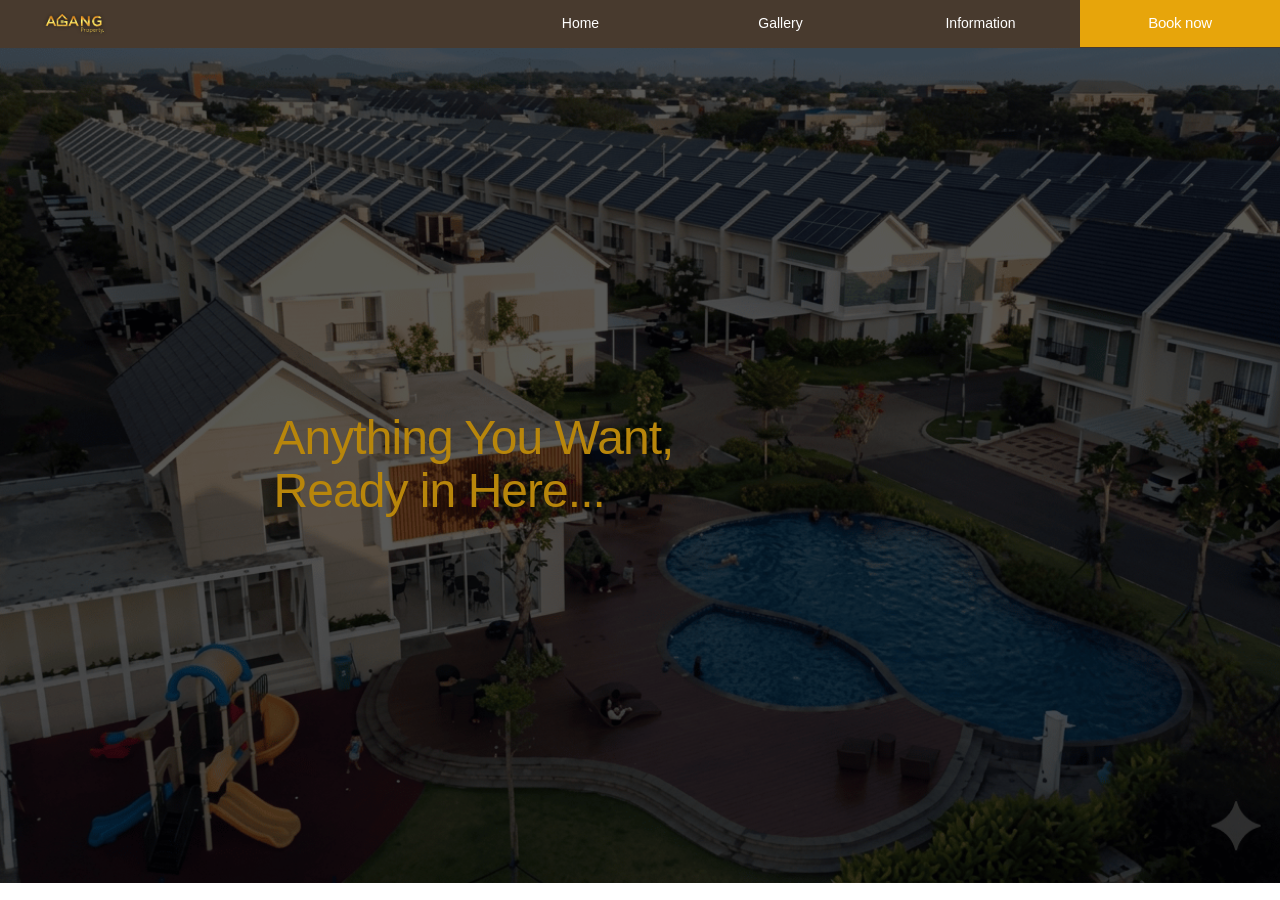
<file: Index.html>
<!DOCTYPE html>
<html lang="en">
<head>
  <meta name="viewport" content="width=device-width, initial-scale=1" />
  <meta charset="utf-8" />
  <meta http-equiv="refresh" content="0; url=Home/index.html">
  <title>Agang Property</title>
</head>
<body></body>
</html>
</file>
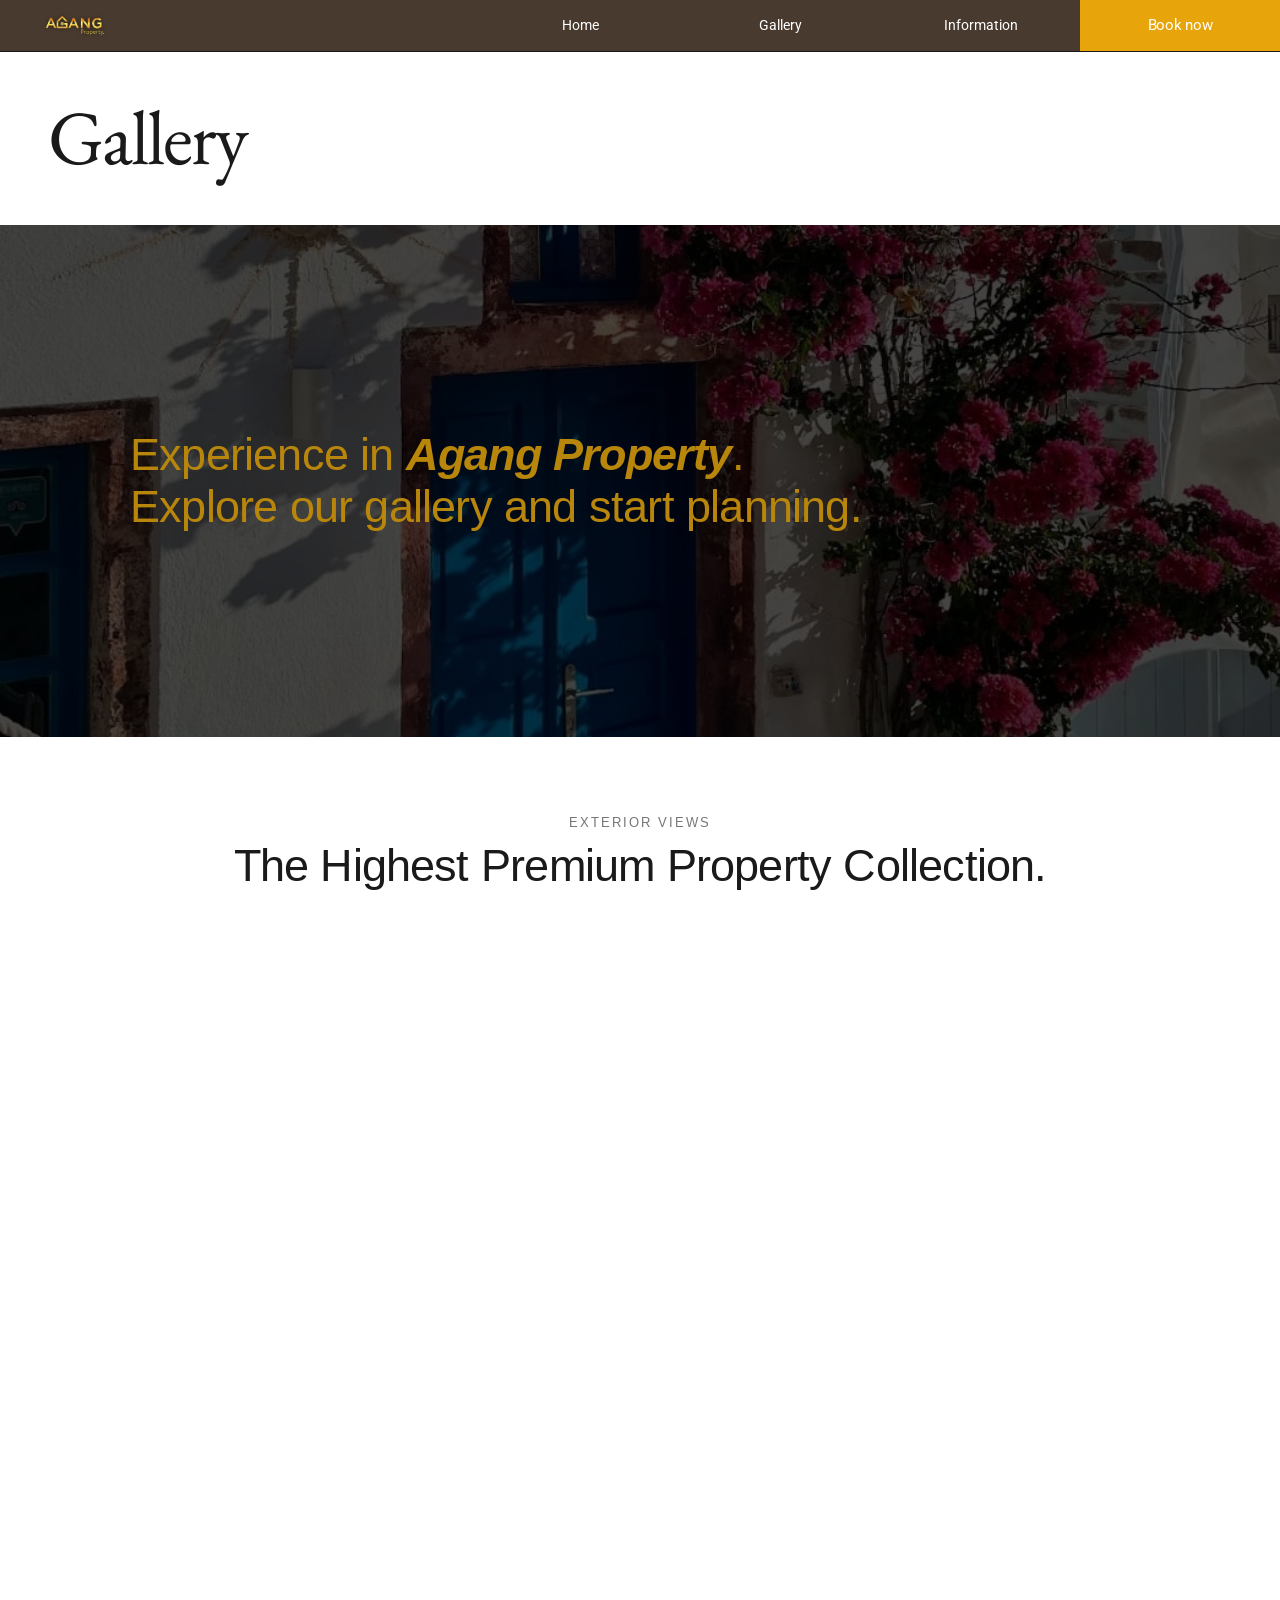
<file: Galery/index.html>
<!DOCTYPE html>
<html lang="id">
<head>
  <meta name="viewport" content="width=device-width, initial-scale=1" />
  <meta charset="utf-8" />
  <title>Agang Property – Gallery</title>
  <link href="https://fonts.googleapis.com/css2?family=EB+Garamond:wght@400;500&family=Arimo:wght@400;700&family=Roboto:wght@400;700&display=swap" rel="stylesheet">
  <link rel="stylesheet" href="globals.css">
  <link rel="stylesheet" href="style.css">
</head>
<body>

  <nav class="navigation" role="navigation" aria-label="Main navigation">
    <div class="nav-title">
      <img src="img/LOGO fix.png" alt="Agang Property" class="nav-logo">
    </div>
    <div class="nav-links">
      <div class="nav-link-item"><a href="../Home/index.html"><span>Home</span></a></div>
      <div class="nav-link-item"><a href="../Galery/index.html"><span>Gallery</span></a></div>
      <div class="nav-link-item"><a href="../informasion/index.html"><span>Information</span></a></div>
      <a href="../Servis/index.html">
        <button class="nav-book-btn" type="button" aria-label="Book now">
          <span>Book now</span>
        </button>
      </a>
    </div>
  </nav>

  <div class="page">

    <!-- LEVEL 1: PAGE IDENTITY -->
    <section class="hero-title">
      <h1>Gallery</h1>
    </section>

    <!-- LEVEL 1: HERO BANNER -->
    <section class="hero-banner">
      <div class="hero-banner-text">
        <p>Experience in <b><i>Agang Property</i></b>.<br>Explore our gallery and start planning.</p>
      </div>
    </section>

    <!-- LEVEL 2: EXTERIOR VIEWS -->
    <section class="exterior">
      <div class="section-header">
        <span class="section-label">Exterior Views</span>
        <h2 class="section-title">The Highest Premium Property Collection.</h2>
      </div>

      <div class="card-row">
        <div class="prop-card">
          <div class="prop-card-img prop-card-img-summarecon"></div>
          <div class="prop-card-name">Summarecon</div>
          <div class="prop-card-tag">Wonderful World, Wonderful Life!</div>
        </div>
        <div class="prop-card">
          <div class="prop-card-img prop-card-img-citraland"></div>
          <div class="prop-card-name">CitraLand</div>
          <div class="prop-card-tag">The Power of Dream!</div>
        </div>
      </div>

      <section class="outer-look">

<div class="img-wrap">
<div class="outer-look-card">
    <div class="outer-look-Gambar_kompres_13"></div>
    <div class="outer-look-content">
      <h3>Virginia Park</h3>
    </div>
</div>
</div>

<div class="outer-look-card">
    <div class="outer-look-Gambar_kompres_16"></div>
    <div class="outer-look-content">
      <h3>Primewood Mansion</h3>
    </div>
</div>

<div class="outer-look-card">
    <div class="outer-look-Gambar_kompres_3"></div>
    <div class="outer-look-content">
      <h3>Royal Spring</h3>
    </div>
</div>

<div class="outer-look-card">
    <div class="outer-look-Gambar_kompres_14"></div>
    <div class="outer-look-content">
      <h3>The Mutiara Spring</h3>
    </div>
</div>

</section>

<div class="text-outerlook">
        THE OUTER LOOK
</div>

    </section>

    <!-- LEVEL 2: INTERIOR VIEWS (CSS-only slideshow) -->
    <section class="interior">
      <div class="section-header">
        <span class="section-label">Interior Views</span>
        <h2 class="section-title">Display How It Looks at Inner Property</h2>
      </div>

      <!-- Radio inputs harus SEBELUM .slideshow-wrap agar sibling selector (~) bekerja -->
      <input class="slide-radio" type="radio" name="slide" id="s0" checked>
      <input class="slide-radio" type="radio" name="slide" id="s1">
      <input class="slide-radio" type="radio" name="slide" id="s2">
      <input class="slide-radio" type="radio" name="slide" id="s3">

      <div class="slideshow-wrap">

        <!-- Thumbnail strip — klik untuk loncat ke slide -->
        <div class="thumb-strip">
          <label class="thumb-label thumb-label-0" for="s0"></label>
          <label class="thumb-label thumb-label-1" for="s1"></label>
          <label class="thumb-label thumb-label-2" for="s2"></label>
          <label class="thumb-label thumb-label-3" for="s3"></label>
        </div>

        <!-- Prev | Slide Panel | Next -->
        <div class="slideshow-row">

          <!-- Previous: tiap label mengarah ke slide sebelumnya -->
          <label class="btn-outline prev-0" for="s3">&#8592; Previous</label>
          <label class="btn-outline prev-1" for="s0">&#8592; Previous</label>
          <label class="btn-outline prev-2" for="s1">&#8592; Previous</label>
          <label class="btn-outline prev-3" for="s2">&#8592; Previous</label>

          <!-- Slide panels -->
          <div class="slide-main">
            <div class="slide-panel slide-panel-0">
              <div class="slide-panel-img slide-panel-img-0"></div>
              <p class="slide-desc">Royal Spring menawarkan rumah modern bergaya elegan dengan desain nyaman, ruang yang fungsional, dan suasana hunian asri cocok untuk keluarga.</p>
            </div>
            <div class="slide-panel slide-panel-1">
              <div class="slide-panel-img slide-panel-img-1"></div>
              <p class="slide-desc">Summarecon Residence menghadirkan interior premium dengan sentuhan kontemporer — perpaduan estetika dan kenyamanan untuk hunian modern.</p>
            </div>
            <div class="slide-panel slide-panel-2">
              <div class="slide-panel-img slide-panel-img-2"></div>
              <p class="slide-desc">CitraLand menawarkan ruang terbuka yang luas, pencahayaan alami yang optimal, dan material berkualitas tinggi di setiap sudut rumah.</p>
            </div>
            <div class="slide-panel slide-panel-3">
              <div class="slide-panel-img slide-panel-img-3"></div>
              <p class="slide-desc">Eksterior yang mencerminkan karakter hunian prestisius dengan lanskap asri di lingkungan premium.</p>
            </div>
          </div>

          <!-- Next: tiap label mengarah ke slide berikutnya -->
          <label class="btn-outline next-0" for="s1">Next &#8594;</label>
          <label class="btn-outline next-1" for="s2">Next &#8594;</label>
          <label class="btn-outline next-2" for="s3">Next &#8594;</label>
          <label class="btn-outline next-3" for="s0">Next &#8594;</label>

        </div>
      </div>
    </section>

   <!-- LEVEL 2: THE NEIGHBORHOOD -->
<section class="neighborhood">
  <div class="section-header">
    <span class="section-label">The Neighborhood</span>
    <h2 class="section-title">Discover the Premium Property Collection.</h2>
  </div>

  <div class="marquee-track">
  <div class="marquee-inner">

    <div class="marquee-card" style="background-image:url('img/Gambar_kompres_13.jpg')"></div>
    <div class="marquee-card" style="background-image:url('img/Gambar_kompres_14.jpg')"></div>
    <div class="marquee-card" style="background-image:url('img/Gambar_kompres_8.jpg')"></div>
    <div class="marquee-card" style="background-image:url('img/Gambar_kompres_12.jpg')"></div>

    <!-- duplicate 2 -->
    <div class="marquee-card" style="background-image:url('img/Gambar_kompres_13.jpg')"></div>
    <div class="marquee-card" style="background-image:url('img/Gambar_kompres_14.jpg')"></div>
    <div class="marquee-card" style="background-image:url('img/Gambar_kompres_8.jpg')"></div>
    <div class="marquee-card" style="background-image:url('img/Gambar_kompres_12.jpg')"></div>
  
    <!-- duplicate 3 -->
    <div class="marquee-card" style="background-image:url('img/Gambar_kompres_13.jpg')"></div>
    <div class="marquee-card" style="background-image:url('img/Gambar_kompres_14.jpg')"></div>
    <div class="marquee-card" style="background-image:url('img/Gambar_kompres_8.jpg')"></div>
    <div class="marquee-card" style="background-image:url('img/Gambar_kompres_12.jpg')"></div>

  </div>
</div>
</section>

    <!-- LEVEL 2: PROMO CTA BANNER -->
    <section class="promo-banner">
      <div class="promo-content">
        <span class="promo-label"><b>Limited Availability</b></span>
        <h2 class="promo-title">Spring/Summer 2026 Dates Available</h2>
        <a href="../Servis/index.html">
          <button class="btn-cta">Book now</button>
        </a>
      </div>
    </section>

    <!-- FOOTER -->
    <footer class="footer">
      <div class="footer-top">
        <div class="footer-brand">Agang Property</div>
        <hr class="footer-hr" />
        <div class="footer-meta">
          <span class="footer-copy">&#169; 2026 All Rights Reserved</span>
          <span class="footer-phone">(62) 815-4347-2272</span>
        </div>
      </div>
      <div class="footer-bottom">
        <a href="https://www.facebook.com/profile.php?id=61589624975319" target="_blank" ><img class="social-icon" src="img/logo_Fb.png" alt="Facebook" /></a>
        <a href="https://www.instagram.com/agang_property?igsh=MWs5MWFwMnM1ZnIyOQ==" target="_blank" ><img class="social-icon" src="img/Logo_IG.png" alt="Instagram" /></a>
        <a href="https://www.tiktok.com/@agangproperty?_r=1&_t=ZS-96MuiCkcKIr" target="_blank" ><img class="social-icon" src="img/Logo _iktok.png" alt="TikTok" /></a>
        <a href="https://youtube.com/@agangpropertymakassar?si=KtugUIHtDEu4BIxa" target="_blank" ><img class="social-icon" src="img/Logo_yt.png" alt="YouTube" /></a>
      </div>
    </footer>

  </div>
</body>
</html>
</file>
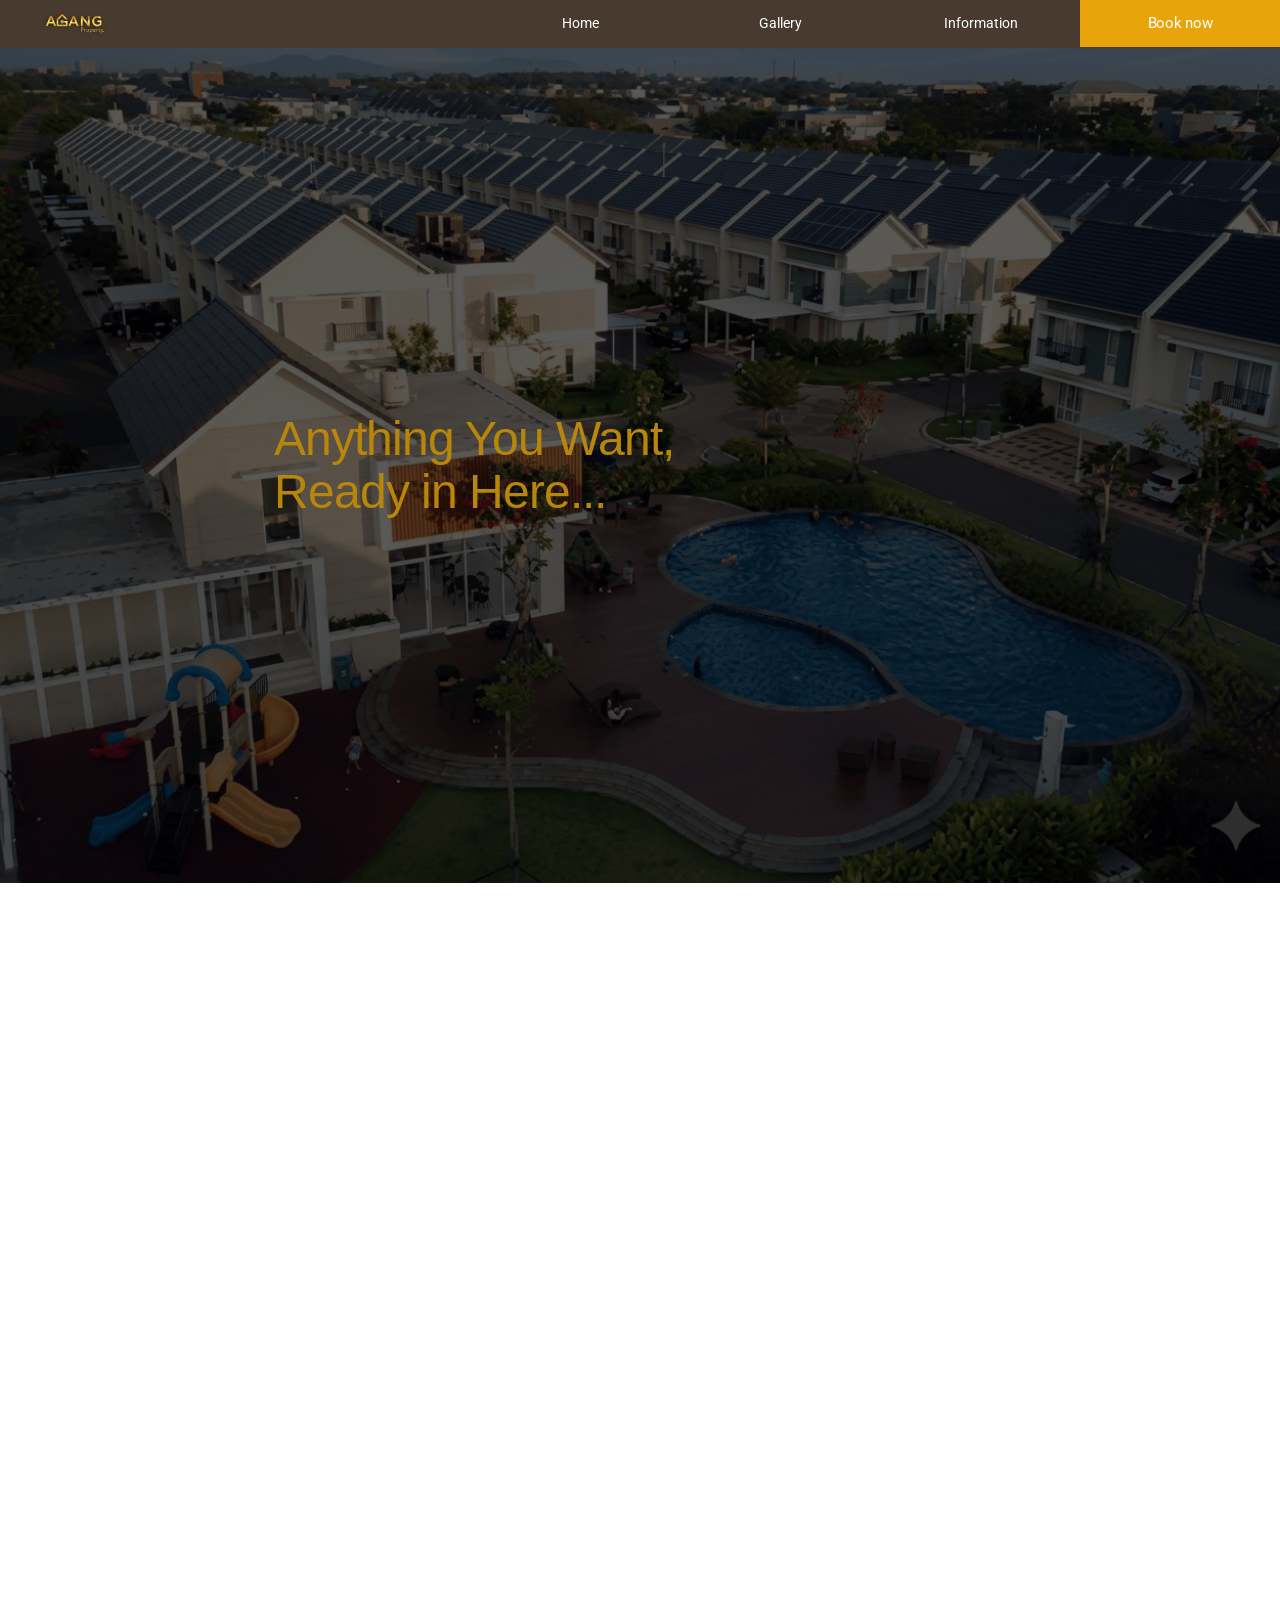
<file: Home/index.html>
<!DOCTYPE html>
<html lang="en">
<head>
  <meta name="viewport" content="width=device-width, initial-scale=1" />
  <meta charset="utf-8" />
  <meta name="description" content="Agang Property - Find your dream home" />
  <title>Agang Property</title>
  <link rel="stylesheet" href="globals.css" />
  <link rel="stylesheet" href="style.css" />
</head>
<body>
<div class="desktop">

  <!-- ===== NAVIGATION ===== -->
  <nav class="navigation" role="navigation" aria-label="Main navigation">
    <div class="nav-title">
    <img src="img/LOGO fix.png" alt="Agang Property" class="nav-logo" />
    </div>
    <div class="nav-links">
      <div class="nav-link-item"><a href="../Home/index.html"><span>Home</span></a></div>
      <div class="nav-link-item"><a href="../Galery/index.html"><span>Gallery</span></a></div>
      <div class="nav-link-item"><a href="../informasion/index.html"><span>Information</span></a></div>
      <a href="../Servis/index.html">
        <button class="nav-book-btn" type="button" aria-label="Book now">
          <span>Book now</span>
        </button>
      </a>
    </div>
  </nav>

  <!-- ===== HERO ===== -->
  <section class="hero" aria-label="Hero banner">
    <div class="hero-bg"></div>
    <div class="hero-overlay"></div>
    <div class="hero-text">
      <h1 class="hero-heading">Anything You Want,<br />Ready in Here...</h1>
    </div>
  </section>

  <!-- ===== ABOUT / GALLERY SECTION ===== -->
  <section class="about-section" aria-label="Gallery and About">

    <!-- Gallery Frame -->
    <div class="gallery-frame">
      <div class="gallery-text-block">
        <p class="gallery-label">Gallery</p>
        <div class="gallery-title-row">
          <p class="explore-heading">
            Explore with <span class="brand"><b>Agang Property</b></span>
          </p>
          <br />
          <div class="view-full-gallery">
            <a href="../Galery/index.html" target="_blank" rel="noopener noreferrer">View full gallery</a>
          </div>
        </div>
      </div>

      <!-- Gallery Cards -->
      <div class="gallery-grid" role="list" aria-label="Property gallery">

        <!-- Card 1: Summarecon -->
        <a class="gallery-card featured"
           href="../Servis/index.html"
           target="_blank" rel="noopener noreferrer"
           role="listitem"
           aria-label="Summarecon - Wonderful World, Wonderful Life"
           onclick="selectCard(event, this)">
          <div class="img-wrap">
            <img src="img/gambar_1_galery.png" alt="Summarecon" />
          </div>
          <div class="gallery-caption">
            <strong>Summarecon</strong>
            Wonderful World, Wonderful Life
          </div>
        </a>

        <!-- Card 2: CitraLand -->
        <a class="gallery-card"
           href="../Servis/index.html"
           target="_blank" rel="noopener noreferrer"
           role="listitem"
           aria-label="CitraLand - The Power of Dream!"
           onclick="selectCard(event, this)">
          <div class="img-wrap">
            <img src="img/Gambar_2_galery.png" alt="CitraLand" />
          </div>
          <div class="gallery-caption">
            <strong>CitraLand</strong>
            The Power of Dream!
          </div>
        </a>

        <!-- Card 3: Virginia Park -->
        <a class="gallery-card"
           href="../Servis/index.html"
           role="listitem"
           aria-label="Virginia Park - Luxury Home With Green Development"
           onclick="selectCard(event, this)">
          <div class="img-wrap">
            <img src="img/Image_3_galery.png" alt="Virginia Park" />
          </div>
          <div class="gallery-caption">
            <strong>Virginia Park</strong>
            Luxury Home With Green Development
          </div>
        </a>

        <!-- Card 4: The Mutiara Springs -->
        <a class="gallery-card"
           href="../Servis/index.html"
           role="listitem"
           aria-label="The Mutiara Springs - Home Surrounded by Nature"
           onclick="selectCard(event, this)">
          <div class="img-wrap">
            <img src="img/Image_4_glery.png" alt="The Mutiara Springs" />
          </div>
          <div class="gallery-caption">
            <strong>The Mutiara Springs</strong>
            Home Surrounded by Nature
          </div>
        </a>

        <!-- Card 5: Royal Spring -->
        <a class="gallery-card"
           href="../Servis/index.html"
           role="listitem"
           aria-label="Royal Spring - Discover Your Dream Home"
           onclick="selectCard(event, this)">
          <div class="img-wrap">
            <img src="img/Image_5_galery.jpg" alt="Royal Spring" />
          </div>
          <div class="gallery-caption">
            <strong>Royal Spring</strong>
            Discover Your Dream Home at Royal Spring.
          </div>
        </a>

      </div><!-- /gallery-grid -->
    </div><!-- /gallery-frame -->

    <!-- About Text -->
    <div class="about-text">
      <p class="about-label">About</p>
      <p class="about-body">
        Yuk waktunya punya 
        <span class="brandd"><b><i>Rumah Sendiri.</i></b></span><br />
        Daripada ngontrak tiap bulan, mending beli
        <span class="brandd"><b><i>Rumah Impian</i></b></span>  ! <br />
        <div class="view-full-gallery">
        <a href="../informasion/index.html" target="_self" rel="noopener noreferrer">View our story</a> <br />
        </div>
      </p>
    </div>

  </section>

  <!-- ===== DATE / CTA SECTION ===== -->
  <div class="date-section" role="img" aria-label="Spring/Summer 2026 Dates Available">
    <div class="date-bg"></div>
    <div class="date-overlay"></div>
    <div class="date-content">
      <p class="date-eyebrow"><b>Plan Your Dream Summer</b></p>
      <h2 class="date-heading">Spring/Summer 2026<br />Dates Available</h2>
      <a href="../Servis/index.html">
        <button class="date-btn" type="button">Book now</button>
      </a>
    </div>
  </div>

  <!-- ===== FOOTER ===== -->
  <footer class="footer" role="contentinfo">
    <div class="footer-content">
      <div class="footer-top">
        <span class="footer-brand">Agang Property</span>
      </div>
      <hr class="footer-hr" role="presentation" />
      <div class="footer-info">
        <p class="footer-copyright">&#169; 2026 All Rights Reserved</p>
        <p class="footer-phone"><a>(62) 815-4347-2272</a></p>
      </div>
    </div>
    <div class="footer-base">
      <div class="footer-social-wrapper">
        <div class="social-icons" role="list" aria-label="Social media links">
          <a href="https://www.facebook.com/profile.php?id=61589624975319" target="_blank" rel="noopener noreferrer" aria-label="Facebook" role="listitem">
            <svg width="10" height="18" viewBox="0 0 10 18" xmlns="http://www.w3.org/2000/svg"><path d="M6.5 6.5V4.5C6.5 3.67 7.17 3 8 3H9V0H6.5C4.57 0 3 1.57 3 3.5V6.5H0V9.5H3V18H6.5V9.5H9L10 6.5H6.5Z"/></svg>
          </a>
          <a href="https://www.instagram.com/agang_property?igsh=MWs5MWFwMnM1ZnIyOQ==" target="_blank" rel="noopener noreferrer" aria-label="Instagram" role="listitem">
            <svg width="16" height="16" viewBox="0 0 16 16" xmlns="http://www.w3.org/2000/svg"><path d="M8 0C5.83 0 5.56.01 4.7.05 3.84.09 3.25.23 2.73.44 2.19.66 1.73 1 1.28 1.44.84 1.89.5 2.35.28 2.89.07 3.41-.07 4 .03 4.86-.01 5.72 0 6 0 8s.01 2.28.05 3.14c.04.86.18 1.45.39 1.97.22.54.56 1 1.01 1.45.45.45.91.79 1.45 1.01.52.21 1.11.35 1.97.39.86.04 1.14.05 3.14.05s2.28-.01 3.14-.05c.86-.04 1.45-.18 1.97-.39a3.96 3.96 0 0 0 1.45-1.01c.45-.45.79-.91 1.01-1.45.21-.52.35-1.11.39-1.97.04-.86.05-1.14.05-3.14s-.01-2.28-.05-3.14c-.04-.86-.18-1.45-.39-1.97A3.96 3.96 0 0 0 13.56.44C13.04.23 12.45.09 11.59.05 10.73.01 10.45 0 8 0Zm0 1.44c2.16 0 2.42.01 3.27.05.79.04 1.22.17 1.5.28.38.15.65.33.93.61.28.28.46.55.61.93.11.29.24.72.28 1.5.04.85.05 1.11.05 3.27s-.01 2.42-.05 3.27c-.04.79-.17 1.22-.28 1.5-.15.38-.33.65-.61.93-.28.28-.55.46-.93.61-.29.11-.72.24-1.5.28-.85.04-1.11.05-3.27.05s-2.42-.01-3.27-.05c-.79-.04-1.22-.17-1.5-.28a2.51 2.51 0 0 1-.93-.61 2.51 2.51 0 0 1-.61-.93c-.11-.29-.24-.72-.28-1.5C1.45 10.42 1.44 10.16 1.44 8s.01-2.42.05-3.27c.04-.79.17-1.22.28-1.5.15-.38.33-.65.61-.93.28-.28.55-.46.93-.61.29-.11.72-.24 1.5-.28C5.58 1.45 5.84 1.44 8 1.44ZM8 3.89A4.11 4.11 0 1 0 8 12.11 4.11 4.11 0 0 0 8 3.89Zm0 6.78A2.67 2.67 0 1 1 8 5.33a2.67 2.67 0 0 1 0 5.34ZM12.27 2.72a.96.96 0 1 0 0 1.92.96.96 0 0 0 0-1.92Z"/></svg>
          </a>
          <a href="https://www.tiktok.com/@agangproperty?_r=1&_t=ZS-96MuiCkcKIr" target="_blank" rel="noopener noreferrer" aria-label="TikTok" role="listitem">
            <svg width="14" height="16" viewBox="0 0 14 16" xmlns="http://www.w3.org/2000/svg"><path d="M13.5 3.5a3.5 3.5 0 0 1-3.5-3.5H7V11a2 2 0 1 1-2-2v-3a5 5 0 1 0 5 5V5.5a6.5 6.5 0 0 0 3.5 1V3.5Z"/></svg>
          </a>
          <a href="https://youtube.com/@agangpropertymakassar?si=KtugUIHtDEu4BIxa" target="_blank" rel="noopener noreferrer" aria-label="YouTube" role="listitem">
            <svg width="18" height="13" viewBox="0 0 18 13" xmlns="http://www.w3.org/2000/svg"><path d="M17.6 2.03A2.26 2.26 0 0 0 16.01.44C14.63 0 9 0 9 0S3.37 0 1.99.44A2.26 2.26 0 0 0 .4 2.03C0 3.42 0 6.5 0 6.5s0 3.08.4 4.47a2.26 2.26 0 0 0 1.59 1.59C3.37 13 9 13 9 13s5.63 0 7.01-.44a2.26 2.26 0 0 0 1.59-1.59C18 9.58 18 6.5 18 6.5s0-3.08-.4-4.47ZM7.2 9.29V3.71L11.91 6.5 7.2 9.29Z"/></svg>
          </a>
        </div>
      </div>
    </div>
  </footer>

</div><!-- /.desktop -->
</body>
</html>
</file>
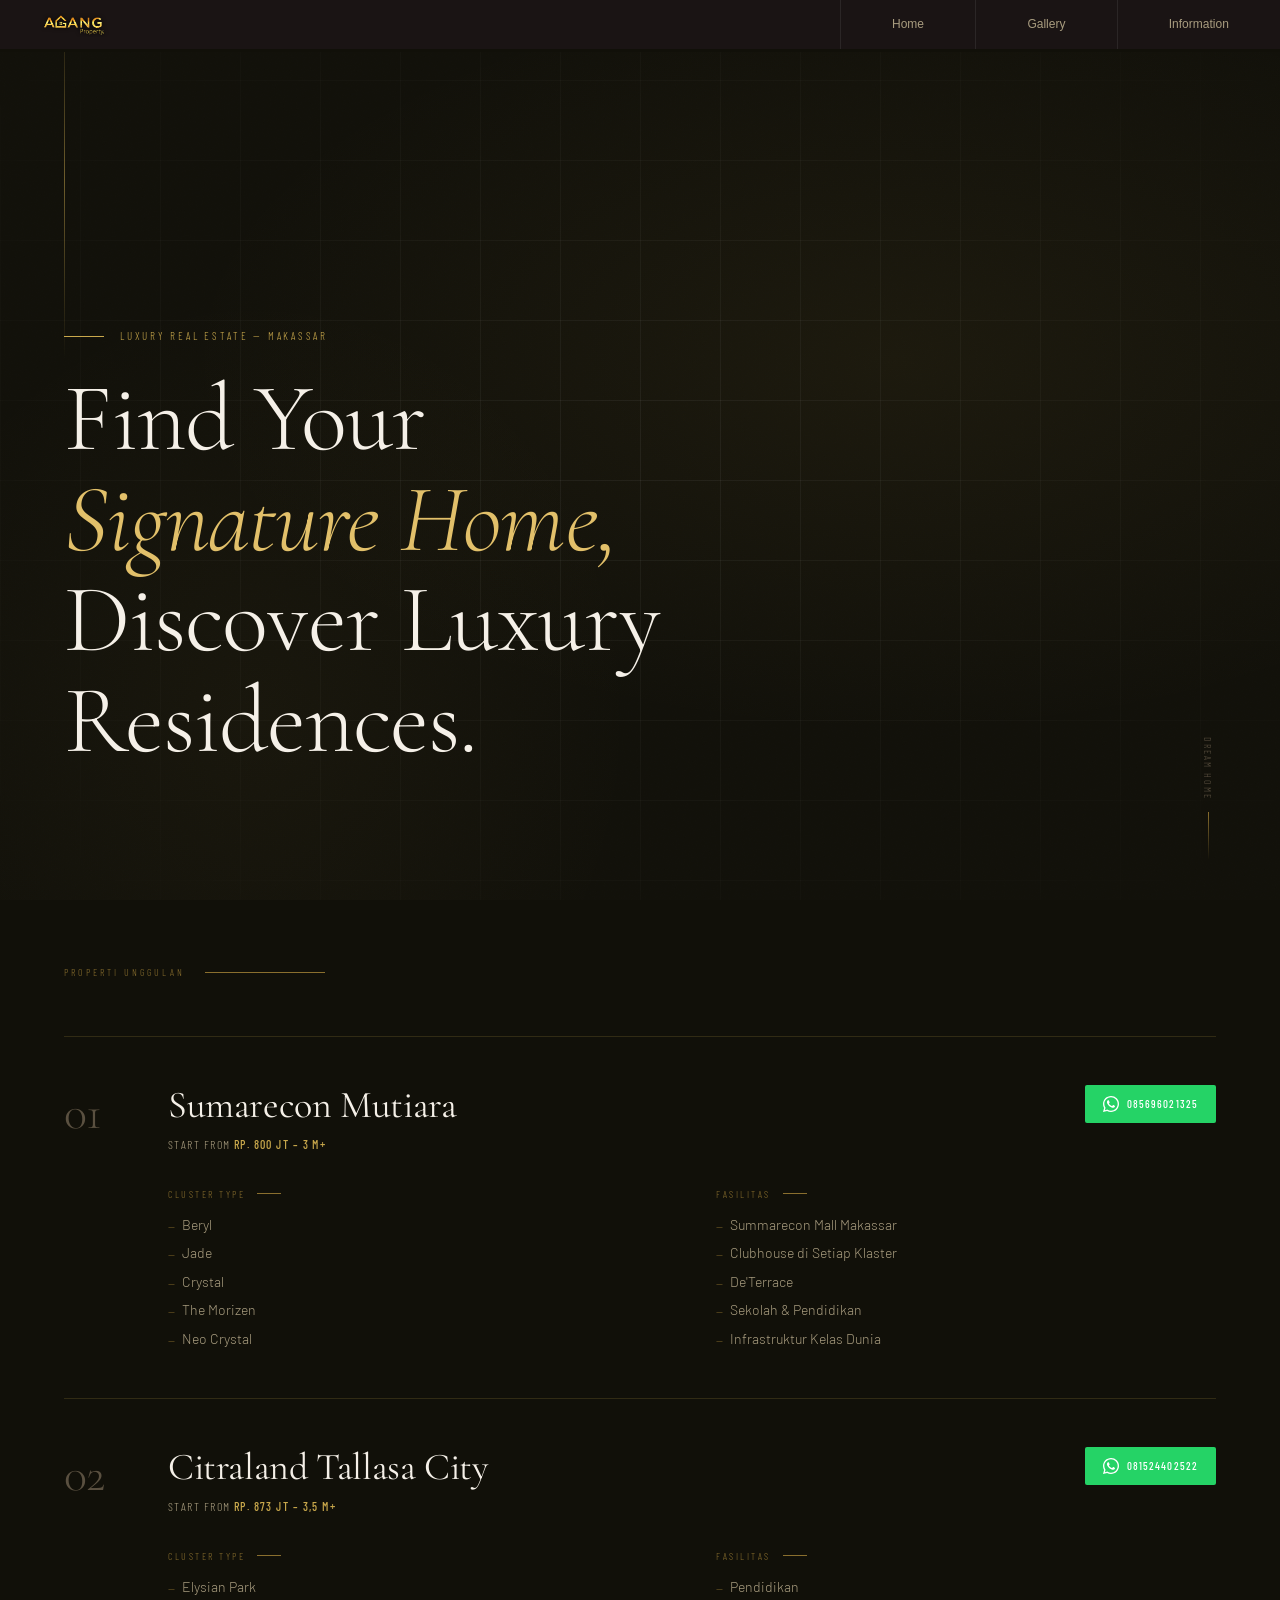
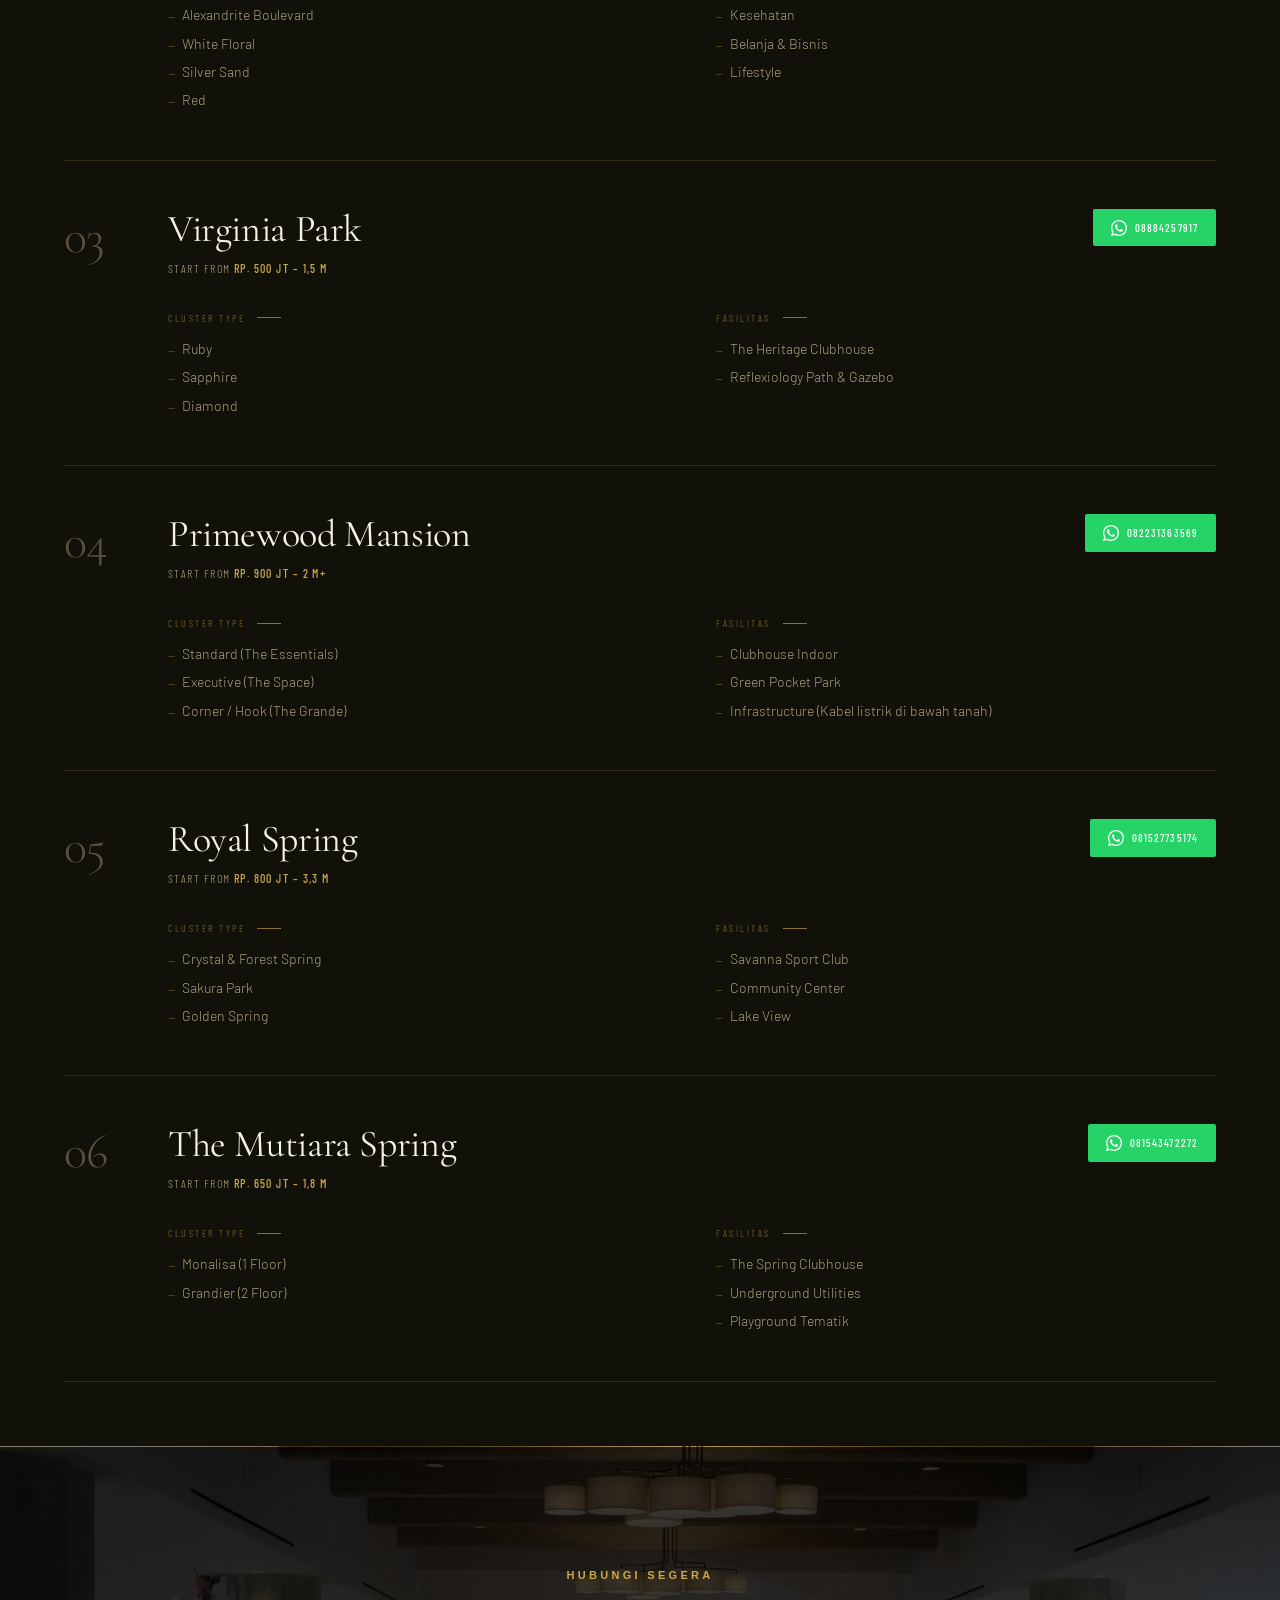
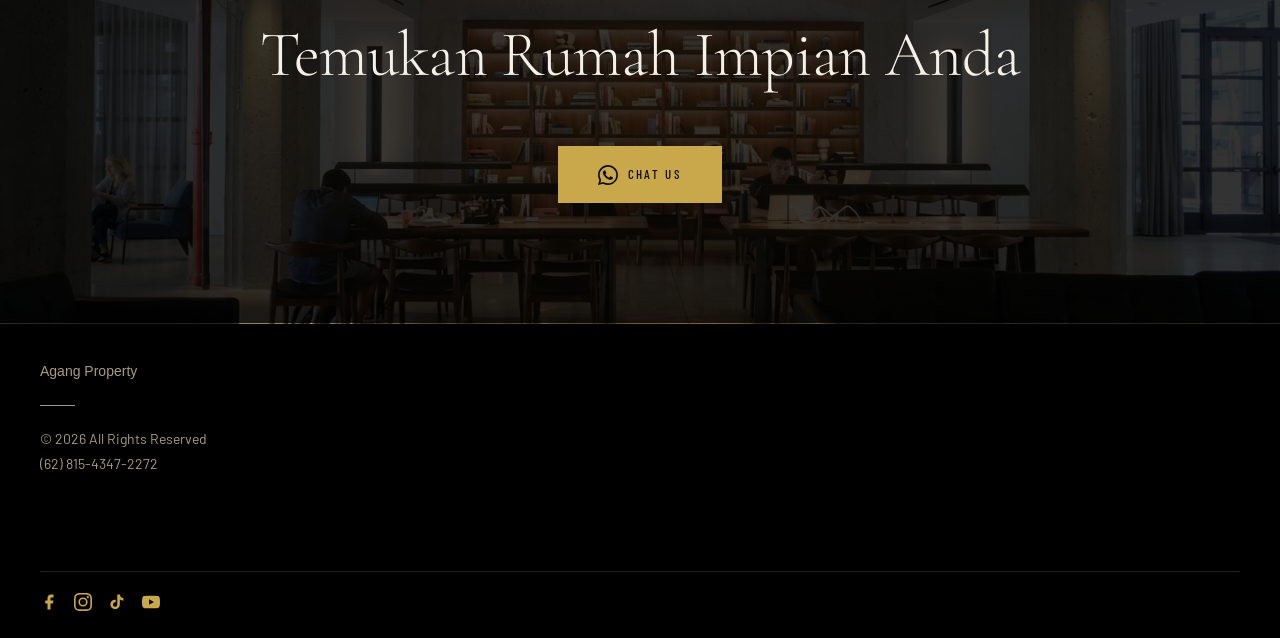
<file: Servis/index.html>
<!DOCTYPE html>
<html lang="id">
<head>
  <meta charset="UTF-8" />
  <meta name="viewport" content="width=device-width, initial-scale=1.0"/>
  <title>Agang Property</title>
  <link rel="stylesheet" href="style.css" />
  <link href="https://fonts.googleapis.com/css2?family=Cormorant+Garamond:ital,wght@0,300;0,400;0,600;1,300;1,400&family=Barlow:wght@300;400;500;600&family=Barlow+Condensed:wght@300;400;500;600;700&display=swap" rel="stylesheet"/>
</head>
<body>

  <!-- ───── NAVBAR ───── -->
  <nav class="navbar">
    <div class="nav-title">
      <img src="img/Logo.png" href="../Home/index.html" alt="Agang Property Logo" class="nav-logo"/>
    </div> 
    <div class="nav-links">
      <a href="../Home/index.html" class="nav-link">Home</a>
      <a href="../Galery/index.html" class="nav-link">Gallery</a>
      <a href="../informasion/index.html" class="nav-link">Information</a>
    </div>
  </nav>

  <!-- ───── HERO ───── -->
  <header class="hero">
    <div class="hero-noise"></div>
    <div class="hero-grid-overlay"></div>
    <div class="hero-content">
      <p class="hero-eyebrow">Luxury Real Estate — Makassar</p>
      <h1 class="hero-headline">
        Find Your<br/>
        <em>Signature Home,</em><br/>
        Discover Luxury<br/>
        Residences.
      </h1>
    </div>
    <div class="hero-scroll-hint">
      <span>DREAM HOME</span>
      <div class="scroll-line"></div>
    </div>
  </header>

  <!-- ───── LISTINGS ───── -->
  <section id="listings" class="listings-section">
    <div class="section-label">Properti Unggulan</div>

    <!-- CARD 1 -->
    <article class="property-card" id="gallery">
      <div class="card-index">01</div>
      <div class="card-body">
        <div class="card-header">
          <div>
            <h2 class="card-title">Sumarecon Mutiara</h2>
            <p class="card-price">Start from <strong>Rp. 800 jt – 3 m+</strong></p>
          </div>
          <a href="https://api.whatsapp.com/send?phone=6285696021325&text=_Permisi_%2C%20ingin%20tahu%20info%20mengenai%20%3D%0A%0AProperty%3A%0A*Summarecon%20Mutiara*%0A%0ATipe%20Claster%20yang%20diinginkan%3A%0A(_*silahkan%20diberi%20centang%20%E2%9C%85_)%0A-%20Beryl%0A-%20Jade%0A-%20Crystal%0A-%20The%20Morizen%0A-%20Neo%20Crystal%0A%0ATerima%20Kasih%2C%20silahkan%20menunggu%20kabar%20dari%20sales...." target="_blank" class="btn btn-wa">
            <svg xmlns="http://www.w3.org/2000/svg" viewBox="0 0 24 24" fill="currentColor" width="16" height="16"><path d="M20.52 3.48A11.93 11.93 0 0 0 12 0C5.37 0 0 5.37 0 12a11.9 11.9 0 0 0 1.64 6.07L0 24l6.12-1.6A11.94 11.94 0 0 0 12 24c6.63 0 12-5.37 12-12 0-3.2-1.25-6.22-3.48-8.52zM12 22a9.93 9.93 0 0 1-5.06-1.38l-.36-.21-3.73.98.99-3.63-.24-.38A9.95 9.95 0 0 1 2 12C2 6.48 6.48 2 12 2s10 4.48 10 10-4.48 10-10 10zm5.44-7.43c-.3-.15-1.77-.87-2.04-.97-.28-.1-.48-.15-.68.15s-.78.97-.96 1.17c-.18.2-.35.22-.65.07a8.15 8.15 0 0 1-2.4-1.48 9 9 0 0 1-1.66-2.07c-.17-.3-.02-.46.13-.61.14-.13.3-.35.45-.52.15-.18.2-.3.3-.5.1-.2.05-.37-.02-.52-.08-.15-.68-1.63-.93-2.23-.24-.58-.49-.5-.68-.51h-.58c-.2 0-.52.07-.79.37s-1.04 1.02-1.04 2.48 1.07 2.88 1.22 3.08c.15.2 2.1 3.2 5.08 4.49.71.31 1.27.49 1.7.63.72.23 1.37.2 1.88.12.57-.09 1.77-.72 2.02-1.42.25-.7.25-1.3.17-1.42-.07-.12-.27-.2-.57-.35z"/></svg>
            085696021325
          </a>
        </div>
        <div class="card-details">
          <div class="detail-block">
            <span class="detail-label">Cluster Type</span>
            <ul class="detail-list">
              <li>Beryl</li><li>Jade</li><li>Crystal</li><li>The Morizen</li><li>Neo Crystal</li>
            </ul>
          </div>
          <div class="detail-block">
            <span class="detail-label">Fasilitas</span>
            <ul class="detail-list">
              <li>Summarecon Mall Makassar</li>
              <li>Clubhouse di Setiap Klaster</li>
              <li>De'Terrace</li>
              <li>Sekolah &amp; Pendidikan</li>
              <li>Infrastruktur Kelas Dunia</li>
            </ul>
          </div>
        </div>
      </div>
    </article>

    <!-- CARD 2 -->
    <article class="property-card">
      <div class="card-index">02</div>
      <div class="card-body">
        <div class="card-header">
          <div>
            <h2 class="card-title">Citraland Tallasa City</h2>
            <p class="card-price">Start from <strong>Rp. 873 jt – 3,5 m+</strong></p>
          </div>
          <a href="https://wa.link/tsxau7" target="_blank" class="btn btn-wa">
            <svg xmlns="http://www.w3.org/2000/svg" viewBox="0 0 24 24" fill="currentColor" width="16" height="16"><path d="M20.52 3.48A11.93 11.93 0 0 0 12 0C5.37 0 0 5.37 0 12a11.9 11.9 0 0 0 1.64 6.07L0 24l6.12-1.6A11.94 11.94 0 0 0 12 24c6.63 0 12-5.37 12-12 0-3.2-1.25-6.22-3.48-8.52zM12 22a9.93 9.93 0 0 1-5.06-1.38l-.36-.21-3.73.98.99-3.63-.24-.38A9.95 9.95 0 0 1 2 12C2 6.48 6.48 2 12 2s10 4.48 10 10-4.48 10-10 10zm5.44-7.43c-.3-.15-1.77-.87-2.04-.97-.28-.1-.48-.15-.68.15s-.78.97-.96 1.17c-.18.2-.35.22-.65.07a8.15 8.15 0 0 1-2.4-1.48 9 9 0 0 1-1.66-2.07c-.17-.3-.02-.46.13-.61.14-.13.3-.35.45-.52.15-.18.2-.3.3-.5.1-.2.05-.37-.02-.52-.08-.15-.68-1.63-.93-2.23-.24-.58-.49-.5-.68-.51h-.58c-.2 0-.52.07-.79.37s-1.04 1.02-1.04 2.48 1.07 2.88 1.22 3.08c.15.2 2.1 3.2 5.08 4.49.71.31 1.27.49 1.7.63.72.23 1.37.2 1.88.12.57-.09 1.77-.72 2.02-1.42.25-.7.25-1.3.17-1.42-.07-.12-.27-.2-.57-.35z"/></svg>
            081524402522
          </a>
        </div>
        <div class="card-details">
          <div class="detail-block">
            <span class="detail-label">Cluster Type</span>
            <ul class="detail-list">
              <li>Elysian Park</li><li>Alexandrite Boulevard</li><li>White Floral</li><li>Silver Sand</li><li>Red</li>
            </ul>
          </div>
          <div class="detail-block">
            <span class="detail-label">Fasilitas</span>
            <ul class="detail-list">
              <li>Pendidikan</li><li>Kesehatan</li><li>Belanja &amp; Bisnis</li><li>Lifestyle</li>
            </ul>
          </div>
        </div>
      </div>
    </article>

    <!-- CARD 3 -->
    <article class="property-card">
      <div class="card-index">03</div>
      <div class="card-body">
        <div class="card-header">
          <div>
            <h2 class="card-title">Virginia Park</h2>
            <p class="card-price">Start from <strong>Rp. 500 jt – 1,5 m</strong></p>
          </div>
          <a href="https://wa.link/qgwgzi" target="_blank" class="btn btn-wa">
            <svg xmlns="http://www.w3.org/2000/svg" viewBox="0 0 24 24" fill="currentColor" width="16" height="16"><path d="M20.52 3.48A11.93 11.93 0 0 0 12 0C5.37 0 0 5.37 0 12a11.9 11.9 0 0 0 1.64 6.07L0 24l6.12-1.6A11.94 11.94 0 0 0 12 24c6.63 0 12-5.37 12-12 0-3.2-1.25-6.22-3.48-8.52zM12 22a9.93 9.93 0 0 1-5.06-1.38l-.36-.21-3.73.98.99-3.63-.24-.38A9.95 9.95 0 0 1 2 12C2 6.48 6.48 2 12 2s10 4.48 10 10-4.48 10-10 10zm5.44-7.43c-.3-.15-1.77-.87-2.04-.97-.28-.1-.48-.15-.68.15s-.78.97-.96 1.17c-.18.2-.35.22-.65.07a8.15 8.15 0 0 1-2.4-1.48 9 9 0 0 1-1.66-2.07c-.17-.3-.02-.46.13-.61.14-.13.3-.35.45-.52.15-.18.2-.3.3-.5.1-.2.05-.37-.02-.52-.08-.15-.68-1.63-.93-2.23-.24-.58-.49-.5-.68-.51h-.58c-.2 0-.52.07-.79.37s-1.04 1.02-1.04 2.48 1.07 2.88 1.22 3.08c.15.2 2.1 3.2 5.08 4.49.71.31 1.27.49 1.7.63.72.23 1.37.2 1.88.12.57-.09 1.77-.72 2.02-1.42.25-.7.25-1.3.17-1.42-.07-.12-.27-.2-.57-.35z"/></svg>
            08884257917
          </a>
        </div>
        <div class="card-details">
          <div class="detail-block">
            <span class="detail-label">Cluster Type</span>
            <ul class="detail-list">
              <li>Ruby</li><li>Sapphire</li><li>Diamond</li>
            </ul>
          </div>
          <div class="detail-block">
            <span class="detail-label">Fasilitas</span>
            <ul class="detail-list">
              <li>The Heritage Clubhouse</li>
              <li>Reflexiology Path &amp; Gazebo</li>
            </ul>
          </div>
        </div>
      </div>
    </article>

    <!-- CARD 4 -->
    <article class="property-card">
      <div class="card-index">04</div>
      <div class="card-body">
        <div class="card-header">
          <div>
            <h2 class="card-title">Primewood Mansion</h2>
            <p class="card-price">Start from <strong>Rp. 900 jt – 2 m+</strong></p>
          </div>
          <a href="https://wa.link/4gofku" target="_blank" class="btn btn-wa">
            <svg xmlns="http://www.w3.org/2000/svg" viewBox="0 0 24 24" fill="currentColor" width="16" height="16"><path d="M20.52 3.48A11.93 11.93 0 0 0 12 0C5.37 0 0 5.37 0 12a11.9 11.9 0 0 0 1.64 6.07L0 24l6.12-1.6A11.94 11.94 0 0 0 12 24c6.63 0 12-5.37 12-12 0-3.2-1.25-6.22-3.48-8.52zM12 22a9.93 9.93 0 0 1-5.06-1.38l-.36-.21-3.73.98.99-3.63-.24-.38A9.95 9.95 0 0 1 2 12C2 6.48 6.48 2 12 2s10 4.48 10 10-4.48 10-10 10zm5.44-7.43c-.3-.15-1.77-.87-2.04-.97-.28-.1-.48-.15-.68.15s-.78.97-.96 1.17c-.18.2-.35.22-.65.07a8.15 8.15 0 0 1-2.4-1.48 9 9 0 0 1-1.66-2.07c-.17-.3-.02-.46.13-.61.14-.13.3-.35.45-.52.15-.18.2-.3.3-.5.1-.2.05-.37-.02-.52-.08-.15-.68-1.63-.93-2.23-.24-.58-.49-.5-.68-.51h-.58c-.2 0-.52.07-.79.37s-1.04 1.02-1.04 2.48 1.07 2.88 1.22 3.08c.15.2 2.1 3.2 5.08 4.49.71.31 1.27.49 1.7.63.72.23 1.37.2 1.88.12.57-.09 1.77-.72 2.02-1.42.25-.7.25-1.3.17-1.42-.07-.12-.27-.2-.57-.35z"/></svg>
            082231363569
          </a>
        </div>
        <div class="card-details">
          <div class="detail-block">
            <span class="detail-label">Cluster Type</span>
            <ul class="detail-list">
              <li>Standard (The Essentials)</li>
              <li>Executive (The Space)</li>
              <li>Corner / Hook (The Grande)</li>
            </ul>
          </div>
          <div class="detail-block">
            <span class="detail-label">Fasilitas</span>
            <ul class="detail-list">
              <li>Clubhouse Indoor</li>
              <li>Green Pocket Park</li>
              <li>Infrastructure (Kabel listrik di bawah tanah)</li>
            </ul>
          </div>
        </div>
      </div>
    </article>

    <!-- CARD 5 -->
    <article class="property-card">
      <div class="card-index">05</div>
      <div class="card-body">
        <div class="card-header">
          <div>
            <h2 class="card-title">Royal Spring</h2>
            <p class="card-price">Start from <strong>Rp. 800 jt – 3,3 m</strong></p>
          </div>
          <a href="https://wa.link/0l2moq" target="_blank" class="btn btn-wa">
            <svg xmlns="http://www.w3.org/2000/svg" viewBox="0 0 24 24" fill="currentColor" width="16" height="16"><path d="M20.52 3.48A11.93 11.93 0 0 0 12 0C5.37 0 0 5.37 0 12a11.9 11.9 0 0 0 1.64 6.07L0 24l6.12-1.6A11.94 11.94 0 0 0 12 24c6.63 0 12-5.37 12-12 0-3.2-1.25-6.22-3.48-8.52zM12 22a9.93 9.93 0 0 1-5.06-1.38l-.36-.21-3.73.98.99-3.63-.24-.38A9.95 9.95 0 0 1 2 12C2 6.48 6.48 2 12 2s10 4.48 10 10-4.48 10-10 10zm5.44-7.43c-.3-.15-1.77-.87-2.04-.97-.28-.1-.48-.15-.68.15s-.78.97-.96 1.17c-.18.2-.35.22-.65.07a8.15 8.15 0 0 1-2.4-1.48 9 9 0 0 1-1.66-2.07c-.17-.3-.02-.46.13-.61.14-.13.3-.35.45-.52.15-.18.2-.3.3-.5.1-.2.05-.37-.02-.52-.08-.15-.68-1.63-.93-2.23-.24-.58-.49-.5-.68-.51h-.58c-.2 0-.52.07-.79.37s-1.04 1.02-1.04 2.48 1.07 2.88 1.22 3.08c.15.2 2.1 3.2 5.08 4.49.71.31 1.27.49 1.7.63.72.23 1.37.2 1.88.12.57-.09 1.77-.72 2.02-1.42.25-.7.25-1.3.17-1.42-.07-.12-.27-.2-.57-.35z"/></svg>
            081527735174
          </a>
        </div>
        <div class="card-details">
          <div class="detail-block">
            <span class="detail-label">Cluster Type</span>
            <ul class="detail-list">
              <li>Crystal &amp; Forest Spring</li>
              <li>Sakura Park</li>
              <li>Golden Spring</li>
            </ul>
          </div>
          <div class="detail-block">
            <span class="detail-label">Fasilitas</span>
            <ul class="detail-list">
              <li>Savanna Sport Club</li>
              <li>Community Center</li>
              <li>Lake View</li>
            </ul>
          </div>
        </div>
      </div>
    </article>

    <!-- CARD 6 -->
    <article class="property-card">
      <div class="card-index">06</div>
      <div class="card-body">
        <div class="card-header">
          <div>
            <h2 class="card-title">The Mutiara Spring</h2>
            <p class="card-price">Start from <strong>Rp. 650 jt – 1,8 m</strong></p>
          </div>
          <a href=" https://wa.link/h9z2w1" target="_blank" class="btn btn-wa">
            <svg xmlns="http://www.w3.org/2000/svg" viewBox="0 0 24 24" fill="currentColor" width="16" height="16"><path d="M20.52 3.48A11.93 11.93 0 0 0 12 0C5.37 0 0 5.37 0 12a11.9 11.9 0 0 0 1.64 6.07L0 24l6.12-1.6A11.94 11.94 0 0 0 12 24c6.63 0 12-5.37 12-12 0-3.2-1.25-6.22-3.48-8.52zM12 22a9.93 9.93 0 0 1-5.06-1.38l-.36-.21-3.73.98.99-3.63-.24-.38A9.95 9.95 0 0 1 2 12C2 6.48 6.48 2 12 2s10 4.48 10 10-4.48 10-10 10zm5.44-7.43c-.3-.15-1.77-.87-2.04-.97-.28-.1-.48-.15-.68.15s-.78.97-.96 1.17c-.18.2-.35.22-.65.07a8.15 8.15 0 0 1-2.4-1.48 9 9 0 0 1-1.66-2.07c-.17-.3-.02-.46.13-.61.14-.13.3-.35.45-.52.15-.18.2-.3.3-.5.1-.2.05-.37-.02-.52-.08-.15-.68-1.63-.93-2.23-.24-.58-.49-.5-.68-.51h-.58c-.2 0-.52.07-.79.37s-1.04 1.02-1.04 2.48 1.07 2.88 1.22 3.08c.15.2 2.1 3.2 5.08 4.49.71.31 1.27.49 1.7.63.72.23 1.37.2 1.88.12.57-.09 1.77-.72 2.02-1.42.25-.7.25-1.3.17-1.42-.07-.12-.27-.2-.57-.35z"/></svg>
            081543472272
          </a>
        </div>
        <div class="card-details">
          <div class="detail-block">
            <span class="detail-label">Cluster Type</span>
            <ul class="detail-list">
              <li>Monalisa (1 Floor)</li>
              <li>Grandier (2 Floor)</li>
            </ul>
          </div>
          <div class="detail-block">
            <span class="detail-label">Fasilitas</span>
            <ul class="detail-list">
              <li>The Spring Clubhouse</li>
              <li>Underground Utilities</li>
              <li>Playground Tematik</li>
            </ul>
          </div>
        </div>
      </div>
    </article>

  </section>

  <!-- ───── CTA BAND ───── -->
  <section id="contact" class="cta-band" style="background-image: url('img/Footer_bg.png');">
    <div class="cta-inner">
      <p class="cta-eyebrow"><b>Hubungi Segera</b></p>
      <h2 class="cta-headline">Temukan Rumah Impian Anda</h2>
      <a href="https://wa.me/6281543472272?text=Halo%20Agang%F0%9F%99%8C%F0%9F%8F%BB%0ALagi%20cari%20rumah%20impian%20nih%F0%9F%A4%A9...%0Aatau%0Amau%20tanya-tanya,%20boleh%20gak?%F0%9F%A4%94" target="_blank" class="btn btn-primary btn-lg">
        <svg xmlns="http://www.w3.org/2000/svg" viewBox="0 0 24 24" fill="currentColor" width="20" height="20"><path d="M20.52 3.48A11.93 11.93 0 0 0 12 0C5.37 0 0 5.37 0 12a11.9 11.9 0 0 0 1.64 6.07L0 24l6.12-1.6A11.94 11.94 0 0 0 12 24c6.63 0 12-5.37 12-12 0-3.2-1.25-6.22-3.48-8.52zM12 22a9.93 9.93 0 0 1-5.06-1.38l-.36-.21-3.73.98.99-3.63-.24-.38A9.95 9.95 0 0 1 2 12C2 6.48 6.48 2 12 2s10 4.48 10 10-4.48 10-10 10zm5.44-7.43c-.3-.15-1.77-.87-2.04-.97-.28-.1-.48-.15-.68.15s-.78.97-.96 1.17c-.18.2-.35.22-.65.07a8.15 8.15 0 0 1-2.4-1.48 9 9 0 0 1-1.66-2.07c-.17-.3-.02-.46.13-.61.14-.13.3-.35.45-.52.15-.18.2-.3.3-.5.1-.2.05-.37-.02-.52-.08-.15-.68-1.63-.93-2.23-.24-.58-.49-.5-.68-.51h-.58c-.2 0-.52.07-.79.37s-1.04 1.02-1.04 2.48 1.07 2.88 1.22 3.08c.15.2 2.1 3.2 5.08 4.49.71.31 1.27.49 1.7.63.72.23 1.37.2 1.88.12.57-.09 1.77-.72 2.02-1.42.25-.7.25-1.3.17-1.42-.07-.12-.27-.2-.57-.35z"/></svg>
        <span>Chat Us</span>
      </a>
    </div>
  </section>

  <!-- ───── FOOTER ───── -->
  <footer class="footer">

    <div class="footer-content">
      <div class="footer-top">
        <div class="footer-brand">Agang Property</div>
      </div>
      <hr class="footer-hr">
      <div class="footer-info">
        <p class="footer-copyright">&#169; 2026 All Rights Reserved</p>
        <p class="footer-phone"><a>(62) 815-4347-2272</a></p>
      </div>
    </div>

    <div class="footer-base">
      <div class="footer-social-wrapper">
        <div class="social-icons">
          <a href="https://www.facebook.com/profile.php?id=61589624975319" target="_blank" aria-label="Facebook">
            <svg xmlns="http://www.w3.org/2000/svg" viewBox="0 0 24 24" width="18" height="18"><path d="M18 2h-3a5 5 0 0 0-5 5v3H7v4h3v8h4v-8h3l1-4h-4V7a1 1 0 0 1 1-1h3z"/></svg>
          </a>
          <a href="https://www.instagram.com/agang_property?igsh=MWs5MWFwMnM1ZnIyOQ==" target="_blank" aria-label="Instagram">
            <svg xmlns="http://www.w3.org/2000/svg" viewBox="0 0 24 24" width="18" height="18"><path d="M12 2.163c3.204 0 3.584.012 4.85.07 3.252.148 4.771 1.691 4.919 4.919.058 1.265.069 1.645.069 4.849 0 3.205-.012 3.584-.069 4.849-.149 3.225-1.664 4.771-4.919 4.919-1.266.058-1.644.07-4.85.07-3.204 0-3.584-.012-4.849-.07-3.26-.149-4.771-1.699-4.919-4.92-.058-1.265-.07-1.644-.07-4.849 0-3.204.013-3.583.07-4.849.149-3.227 1.664-4.771 4.919-4.919 1.266-.057 1.645-.069 4.849-.069zM12 0C8.741 0 8.333.014 7.053.072 2.695.272.273 2.69.073 7.052.014 8.333 0 8.741 0 12c0 3.259.014 3.668.072 4.948.2 4.358 2.618 6.78 6.98 6.98C8.333 23.986 8.741 24 12 24c3.259 0 3.668-.014 4.948-.072 4.354-.2 6.782-2.618 6.979-6.98.059-1.28.073-1.689.073-4.948 0-3.259-.014-3.667-.072-4.947-.196-4.354-2.617-6.78-6.979-6.98C15.668.014 15.259 0 12 0zm0 5.838a6.162 6.162 0 1 0 0 12.324 6.162 6.162 0 0 0 0-12.324zM12 16a4 4 0 1 1 0-8 4 4 0 0 1 0 8zm6.406-11.845a1.44 1.44 0 1 0 0 2.881 1.44 1.44 0 0 0 0-2.881z"/></svg>
          </a>
          <a href="https://www.tiktok.com/@agangproperty?_r=1&_t=ZS-96MuiCkcKIr" target="_blank" aria-label="TikTok">
            <svg xmlns="http://www.w3.org/2000/svg" viewBox="0 0 24 24" width="18" height="18"><path d="M19.59 6.69a4.83 4.83 0 0 1-3.77-4.25V2h-3.45v13.67a2.89 2.89 0 0 1-2.88 2.5 2.89 2.89 0 0 1-2.89-2.89 2.89 2.89 0 0 1 2.89-2.89c.28 0 .54.04.79.1V9.01a6.33 6.33 0 0 0-.79-.05 6.34 6.34 0 0 0-6.34 6.34 6.34 6.34 0 0 0 6.34 6.34 6.34 6.34 0 0 0 6.33-6.34V8.69a8.18 8.18 0 0 0 4.78 1.52V6.77a4.85 4.85 0 0 1-1.01-.08z"/></svg>
          </a>
          <a href="https://youtube.com/@agangpropertymakassar?si=KtugUIHtDEu4BIxa" target="_blank" aria-label="YouTube">
            <svg xmlns="http://www.w3.org/2000/svg" viewBox="0 0 24 24" width="18" height="18"><path d="M23.498 6.186a3.016 3.016 0 0 0-2.122-2.136C19.505 3.545 12 3.545 12 3.545s-7.505 0-9.377.505A3.017 3.017 0 0 0 .502 6.186C0 8.07 0 12 0 12s0 3.93.502 5.814a3.016 3.016 0 0 0 2.122 2.136c1.871.505 9.376.505 9.376.505s7.505 0 9.377-.505a3.015 3.015 0 0 0 2.122-2.136C24 15.93 24 12 24 12s0-3.93-.502-5.814zM9.545 15.568V8.432L15.818 12l-6.273 3.568z"/></svg>
          </a>
        </div>
      </div>
    </div>

  </footer>

</body>
</html>
</file>
<file: Galery/globals.css>
/* ===================== RESET & ROOT ===================== */
*, *::before, *::after { box-sizing: border-box; margin: 0; padding: 0; }
html, body {
  height: 100%;
  -webkit-font-smoothing: antialiased;
  overflow-x: hidden;
}
a { text-decoration: none; }
img { display: block; max-width: 100%; height: auto; }

:root {
  --gold:        #B8860B;
  --gold-light:  #D4A017;
  --gold-buram: #c8850aa0;
  --gold-dark:   #7B0D0D;
  --dark:        #1a1a1a;
  --crimson:     #770D0D;
  --white:       #FFFFFF;
  --bg:          #F9F7F4;
  --divider:     rgba(0,0,0,0.12);
  --divider-inv: rgba(255, 255, 255, 0.2);

  --font-display: 'EB Garamond', Georgia, serif;
  --font-ui:      'Arimo', Helvetica, sans-serif;
  --font-body:    'Roboto', Helvetica, sans-serif;

  --h1:    clamp(36px, 6vw, 80px);
  --h2:    clamp(22px, 3.5vw, 48px);
  --label: 13px;
  --small: 13px;
}

/* ==================== CONTAINER ==================== */
.container {
  width: 100%;
  max-width: 1200px;
  margin: 0 auto;
  padding: 0 clamp(16px, 4vw, 64px);
}

/* ==================== NAVIGATION ==================== */
.navigation {
  display: flex;
  align-items: center;
  justify-content: space-between;
  width: 100%;
  background: #483a2e;
  border-bottom: 0.5px solid var(--divider-2);
  position: sticky;
  top: 0;
  z-index: 100;
}

.nav-title {
  display: flex;
  align-items: center;
  padding: 0 0 0 40px;
  flex: 1;
  height: 40px;
}

.nav-logo {
  height: 40px;
  width: auto;
  object-fit: contain;
}

.nav-links {
  display: flex;
  align-items: stretch;
}

.nav-link-item {
  display: flex;
  width: 200px;
  justify-content: center;
  align-items: center;
  padding: 15px 20px;
  min-height: 44px;
  background: #483a2e;
  border-left: 0.5px solid rgba(72,58,46,1);
  cursor: pointer;
  transition: background 0.2s;
}

.nav-link-item:hover { background: rgb(231, 165, 11); }

.nav-link-item span {
  font-family: var(--font-body);
  font-weight: 400;
  font-size: 14px;
  color: #ffffff;
  letter-spacing: 0;
  line-height: 15.4px;
  white-space: nowrap;
}

.nav-book-btn {
  display: flex;
  width: 200px;
  align-items: center;
  justify-content: center;
  padding: 17px 20px;
  min-height: 44px;
  background: rgb(231, 165, 11);
  border: none;
  cursor: pointer;
  transition: background 0.2s;
}

.nav-book-btn:hover { background: #8B1A1A; }

.nav-book-btn span {
  font-family: var(--font-body);
  font-weight: 400;
  font-size: 15px;
  color: #fff;
  letter-spacing: -0.3px;
  line-height: 16.5px;
  white-space: nowrap;
}

/* ===================== SHARED SECTION HEADER ===================== */
.section-header {
  display: flex;
  flex-direction: column;
  align-items: center;
  gap: 12px;
  text-align: center;
}

.section-label {
  font-family: var(--font-ui);
  font-size: var(--label);
  font-weight: 400;
  color: var(--dark);
  letter-spacing: 2px;
  text-transform: uppercase;
  opacity: 0.6;
}

.section-title {
  font-family: var(--font-ui);
  font-weight: 400;
  font-size: var(--h2);
  color: var(--dark);
  letter-spacing: -0.8px;
  line-height: 1.1;
}

/* ===================== BUTTON CTA ===================== */
.btn-cta {
  all: unset;
  cursor: pointer;
  display: inline-flex;
  align-items: center;
  justify-content: center;
  padding: 14px 36px;
  background: var(--gold-light);
  font-family: var(--font-body);
  font-weight: 700;
  font-size: 14px;
  color: var(--white);
  letter-spacing: 0.5px;
  width: fit-content;
  transition: background .25s, color .25s;
}
.btn-cta:hover  { background: var(--gold); color: var(--white); }
.btn-cta:active { background: var(--gold); color: var(--white); opacity: 0.8; }

/* ===================== FOOTER ===================== */
.footer {
  background: var(--dark);
  padding: clamp(32px, 5vw, 56px) 0 10px;
  display: flex;
  flex-direction: column;
  gap: clamp(28px, 4vw, 48px);
}
.footer-top {
  padding: 0 clamp(20px, 4vw, 48px);
  display: flex;
  flex-direction: column;
  gap: 24px;
}
.footer-brand {
  font-family: var(--font-ui);
  font-weight: 400;
  font-size: 16px;
  color: var(--gold);
  letter-spacing: -0.2px;
}
.footer-hr {
  width: 36px;
  height: 1px;
  background: var(--divider-inv);
  border: none;
}
.footer-meta {
  display: flex;
  flex-direction: column;
  gap: 6px;
}
.footer-copy,
.footer-phone {
  font-family: var(--font-body);
  font-size: 13px;
  color: var(--gold);
}
.footer-bottom {
  margin: 0 clamp(20px, 5vw, 30px);
  padding: 1px clamp(20px, 4vw, 48px) 0px 0px;
  border-top: 1px solid rgba(255, 255, 255, 0.4);
  display: flex;
  align-items: center;
  width: 94%;
}


.social-icon {
  padding-top: 12px; 
  width: 45px;
  height: 45px;
  object-fit: contain;
  opacity: 0.65;
  transition: opacity .2s, transform .2s;
}
.social-icon:hover { opacity: 1; transform: scale(1.15); }


@media (max-width: 768px) {
  .navigation    { flex-wrap: wrap; height: auto; }

  .nav-title     { padding: 10px 16px; height: auto; flex: 1 1 100%; width: 100%; }

  .nav-links     { 
    width: 100%; 
    flex: 1 1 100%;
    overflow-x: hidden; 
    border-top: 0.5px solid rgba(72, 58, 46, 1); 
  }

  .nav-links > a { 
    flex: 1; 
    display: flex; 
    align-items: stretch; 
    min-width: 0; 
  }

  .nav-link-item {
    flex: 1;
    width: 100%;
    min-width: 0;
    padding: 12px 6px;
    border-left: 0.5px solid rgba(255, 255, 255, 0.15); /* ← putih tipis */
  }

  .nav-links > a:first-child .nav-link-item {
    border-left: none;
  }

  .nav-book-btn {
    flex: 1;
    width: 100%;          
    min-width: 0;
    padding: 12px 6px;
  }

  .nav-link-item span,
  .nav-book-btn span { font-size: 11px; }
}
</file>
<file: Galery/style.css>
/* ===================== HERO TITLE ===================== */
.hero-title {
  background: var(--white);
  border-top: 0.5px solid var(--dark);
  padding: clamp(24px, 4vw, 45px) clamp(20px, 5vw, 48px) clamp(28px, 4vw, 48px);
}
.hero-title h1 {
  font-family: var(--font-display);
  font-weight: 400;
  font-size: var(--h1);
  color: var(--dark);
  letter-spacing: -2px;
  line-height: 1.05;
}

/* ===================== HERO BANNER ===================== */
.hero-banner {
  position: relative;
  height: clamp(200px, 40vw, 520px);
  background: url('img/Gambar_kompres_6.jpg') center/cover no-repeat;
  display: flex;
  align-items: center;
  justify-content: center;
}
.hero-banner::after {
  content: '';
  position: absolute;
  inset: 0;
  background: rgba(0,0,0,0.72);
}
.hero-banner-text {
  position: relative;
  z-index: 1;
  text-align: left ;
  margin-left: 130px;
  width: 100%;
}
.hero-banner-text p {
  font-family: var(--font-ui);
  font-weight: 400;
  font-size: var(--h2);
  color: var(--gold);
  letter-spacing: -0.8px;
  line-height: 1.15;
}

/* ===================== EXTERIOR VIEWS ===================== */
.exterior {
  background: var(--white);
  padding: clamp(28px, 6vw, 100px) clamp(12px, 5vw, 64px) clamp(36px, 8vw, 120px);
  display: flex;
  flex-direction: column;
  align-items: center;
  gap: clamp(32px, 5vw, 72px);
}

.card-row {
  display: grid;
  grid-template-columns: 1fr 1fr;
  gap: clamp(24px, 4vw, 64px);
  width: 100%;
  max-width: 960px;
}
.prop-card {
  display: flex;
  flex-direction: column;
  gap: 16px;
  overflow: hidden;
}
.prop-card-img {
  width: 100%;
  aspect-ratio: 4/3;
  background-size: cover;
  background-position: center;
  overflow: hidden;
  transition: transform .3s;
}
.prop-card:hover .prop-card-img { transform: scale(1.02); }

.prop-card-name {
  font-family: var(--font-ui);
  font-weight: 700;
  font-size: 15px;
  color: var(--dark);
  letter-spacing: -0.2px;
}
.prop-card-tag {
  font-family: var(--font-ui);
  font-size: var(--small);
  color: rgba(32,29,25,0.55);
  margin-top: -8px;
}

.prop-card-img-summarecon { background-image: url('img/Gambar_kompres_8.jpg'); }
.prop-card-img-citraland  { background-image: url('img/Gambar_9.jpeg'); }

.outer-look {
  display: flex;
  flex-direction: column;
  gap: 16px;
  width: 100%;
  overflow: hidden;
}
.outer-look-img-1,
.outer-look-img-2,
.outer-look-img-3,
.outer-look-img-4,
.outer-look-img-5,
.outer-look-img-6 {
  width: 100%;
  height: clamp(180px, 35vw, 640px);

  background-size: contain;
  background-repeat: no-repeat;
  background-position: center;
}
/* CONTAINER */
.outer-look {
  display: grid;
  grid-template-columns: repeat(auto-fit, minmax(250px, 1fr));
  gap: 20px;
  width: 100%;
}

/* CARD */
.outer-look-card {
  background: #fff;
  border-radius: 12px;
  overflow: hidden;
  box-shadow: 0 2px 10px rgba(0,0,0,0.1);
}

.outer-look {
  display: grid;            /* Menggunakan flexbox lebih simpel untuk satu baris teks */
  justify-content: center;   /* Mengetengahkan secara horizontal */
  text-align: center;        /* Memastikan teks di dalamnya terpusat */
  white-space: nowrap;       /* KUNCI: Mencegah teks turun ke bawah (tetap 1 baris) */
  width: 95%;               /* Memastikan container mengambil ruang penuh agar bisa di-center */
  font-family: Arial, Helvetica, sans-serif;
}

.text-outerlook{
  text-align: center;
  align-content: center;
  justify-content: center;
  white-space: nowrap;
  color: #555;
  font-size: 14px;
  font-family: var(--font-ui);
}

.outer-look-card {
  background: var(--crimson);
  border-radius: 12px;
  overflow: hidden;
  box-shadow: 0 2px 10px rgba(0,0,0,0.1);
}

/* semua gambar */
.outer-look-Gambar_kompres_8,
.outer-look-Gambar_kompres_15,
.outer-look-Gambar_kompres_13,
.outer-look-Gambar_kompres_16,
.outer-look-Gambar_kompres_3,
.outer-look-Gambar_kompres_14{
  width: 100%;
  height: 250px;

  background-size: cover;
  background-position: center;
  background-repeat: no-repeat;
  grid-template-columns: repeat(4, 1fr);
}

/* gambar */
.outer-look-Gambar_kompres_8 {
  background-image: url('img/Gambar_kompres_8.jpg');
}

.outer-look-Gambar_kompres_15 {
  background-image: url('img/Gambar_kompres_15.jpg');
}

.outer-look-Gambar_kompres_13 {
  background-image: url('img/Gambar_kompres_13.jpg');
}

.outer-look-Gambar_kompres_16 {
  background-image: url('img/Gambar_kompres_16.jpg');
}

.outer-look-Gambar_kompres_3 {
  background-image: url('img/Gambar_kompres_3.png');
}

.outer-look-Gambar_kompres_14 {
  background-image: url('img/Gambar_kompres_14.jpg');
}

/* text */
.outer-look-content {
  padding: 15px;
}

.outer-look-content h3 {
  font-size: 15px;
  margin: 0;
  color: var(--gold);
}

/* TEXT */
.outer-look-content {
  padding: 16px;
}

.outer-look-content h3 {
  font-size: 15px;
  margin-bottom: 8px;
  color: var(--gold);
}

.outer-look-content p {
  font-size: 14px;
  color: #555;
  line-height: 1.6;
}
.outer-look-label {
  font-family: var(--font-ui);
  font-size: var(--small);
  color: rgba(32,29,25,0.55);
}

/* ===================== INTERIOR VIEWS ===================== */
.interior {
  background: var(--crimson);
  padding: clamp(28px, 6vw, 100px) clamp(12px, 5vw, 64px);
  display: flex;
  flex-direction: column;
  align-items: center;
  gap: clamp(32px, 5vw, 72px);
}
.interior .section-label { color: var(--gold); opacity: 1; }
.interior .section-title { color: var(--gold); }

/* === CSS-only Slideshow === */
.slide-radio { display: none; }

.slideshow-wrap {
  display: flex;
  flex-direction: column;
  gap: clamp(24px, 4vw, 48px);
  width: 100%;
  align-items: center;
}

.thumb-strip { display: flex; gap: 12px; width: 30%; }
.thumb-label {
  flex: 1;
  aspect-ratio: 1;
  background-size: cover;
  background-position: center;
  border: 4px solid transparent;
  cursor: pointer;
  opacity: 0.5;
  min-height: 44px;
  min-width: 44px;
  transition: border-color .3s, opacity .3s, transform .3s;
  overflow: hidden;
}
.thumb-label:hover { opacity: 0.85; transform: scale(1.03); }
.thumb-label-0 { background-image: url('img/Gambar_kompres_10.jpg'); }
.thumb-label-1 { background-image: url('img/Gambar_4.jpeg'); }
.thumb-label-2 { background-image: url('img/Gambar_kompres_5.jpg'); }
.thumb-label-3 { background-image: url('img/Gambar_2.jpeg'); }

#s0:checked ~ .slideshow-wrap .thumb-label-0,
#s1:checked ~ .slideshow-wrap .thumb-label-1,
#s2:checked ~ .slideshow-wrap .thumb-label-2,
#s3:checked ~ .slideshow-wrap .thumb-label-3 {
  border-color: var(--gold);
  opacity: 1;
}

.slideshow-row {
  display: flex;
  align-items: center;
  gap: 40px;
  width: 100%;
}
.slide-main { flex: 1; min-width: 0;}

.slide-panel {
  display: none;
  flex-direction: column;
  gap: 20px;
}
.slide-panel-img {
  width: 100%;
  aspect-ratio: 16/9;
  background-size: cover;
  background-position: center;
  overflow: hidden;
}
.slide-panel-img-0 { background-image: url('img/Gambar_kompres_10.jpg'); }
.slide-panel-img-1 { background-image: url('img/Gambar_4.jpeg'); }
.slide-panel-img-2 { background-image: url('img/Gambar_kompres_5.jpg'); }
.slide-panel-img-3 { background-image: url('img/Gambar_2.jpeg'); }

#s0:checked ~ .slideshow-wrap .slideshow-row .slide-panel-0,
#s1:checked ~ .slideshow-wrap .slideshow-row .slide-panel-1,
#s2:checked ~ .slideshow-wrap .slideshow-row .slide-panel-2,
#s3:checked ~ .slideshow-wrap .slideshow-row .slide-panel-3 {
  display: flex;
}

.slide-desc {
  font-family: var(--font-display);
  font-size: clamp(14px, 1.5vw, 16px);
  color: rgba(255,255,255,0.85);
  line-height: 1.65;
  letter-spacing: -0.2px;
}

.btn-outline {
  display: inline-flex;
  align-items: center;
  justify-content: center;
  padding: 12px 25px;
  min-height: 20px;
  border-radius: 60px;
  border: 1px solid var(--gold);
  font-family: var(--font-body);
  font-weight: 700;
  font-size: 11px;
  color: var(--gold);
  letter-spacing: 0.5px;
  white-space: nowrap;
  flex-shrink: 0;
  cursor: pointer;
  transition: border-color .2s, background .2s, transform .15s;
  user-select: none;
}
.btn-outline:hover {
  border-color: var(--gold);
  background: rgba(184,134,11,0.12);
  transform: scale(1.04);
}
.btn-outline:active { transform: scale(0.97); }

.prev-0,.prev-1,.prev-2,.prev-3,
.next-0,.next-1,.next-2,.next-3 { display: none; }

#s0:checked ~ .slideshow-wrap .slideshow-row .prev-0 { display: inline-flex; }
#s1:checked ~ .slideshow-wrap .slideshow-row .prev-1 { display: inline-flex; }
#s2:checked ~ .slideshow-wrap .slideshow-row .prev-2 { display: inline-flex; }
#s3:checked ~ .slideshow-wrap .slideshow-row .prev-3 { display: inline-flex; }
#s0:checked ~ .slideshow-wrap .slideshow-row .next-0 { display: inline-flex; }
#s1:checked ~ .slideshow-wrap .slideshow-row .next-1 { display: inline-flex; }
#s2:checked ~ .slideshow-wrap .slideshow-row .next-2 { display: inline-flex; }
#s3:checked ~ .slideshow-wrap .slideshow-row .next-3 { display: inline-flex; }

/* ===================== NEIGHBORHOOD ===================== */
.neighborhood {
  background: var(--bg);
  padding: clamp(32px, 5vw, 50px) 0;
  display: flex;
  flex-direction: column;
  align-items: center;
  gap: clamp(24px, 3vw, 40px);
  overflow: hidden;
}
.neighborhood .section-header {
  padding: 0 clamp(16px, 5vw, 64px);
}

.marquee-track {
  width: 100%;
  overflow: hidden;
}
.marquee-inner {
  display: flex;
  gap: 16px;
  width: max-content;
  will-change: transform;
  backface-visibility: hidden;
  animation: marquee-left 28s linear infinite;
}
.marquee-inner--reverse {
  animation: marquee-right 32s linear infinite;
}
.marquee-track:hover .marquee-inner,
.marquee-track:hover .marquee-inner--reverse {
  animation-play-state: paused;
}
.marquee-card {
  width: clamp(130px, 18vw, 280px);
  height: clamp(85px, 12vw, 180px);
  flex-shrink: 0;
  background-size: cover;
  background-position: center;
  overflow: hidden;
  transition: transform .3s, opacity .3s;
  opacity: 0.95;
}
.marquee-card:hover { transform: scale(1.04); opacity: 1; }

@keyframes marquee-left {
  0%   { transform: translateX(0); }
  100% { transform: translateX(-50%); }
}
@keyframes marquee-right {
  0%   { transform: translateX(-50%); }
  100% { transform: translateX(0); }
}

.logo-img {
  width: 100%;
  max-height: 420px;
  object-fit: cover;
  padding: 0 clamp(16px, 5vw, 64px);
}

/* ===================== PROMO BANNER ===================== */
.promo-banner {
  position: relative;
  min-height: clamp(280px, 40vw, 550px);
  background: url('img/Gambar_kompres_12.jpg') center/cover no-repeat;
  display: flex;
  align-items: center;
  padding: clamp(40px, 5vw, 0px) 0;
}
.promo-banner::after {
  content: '';
  position: absolute;
  inset: 0;
  background: rgba(0,0,0,0.70);
}
.promo-content {
  position: relative;
  z-index: 1;
  padding: 0 clamp(20px, 5vw, 64px);
  display: flex;
  flex-direction: column;
  gap: clamp(16px, 2vw, 24px);
}
.promo-label {
  font-family: var(--font-ui);
  font-size: var(--label);
  letter-spacing: 2.5px;
  text-transform: uppercase;
  color: var(--gold);
}
.promo-title {
  font-family: var(--font-ui);
  font-weight: 400;
  font-size: clamp(18px, 2.8vw, 38px);
  color: var(--gold);
  letter-spacing: -0.5px;
  line-height: 1.2;
  max-width: 500px;
  fill-opacity: 100%;
}


/* =============================================================
   RESPONSIVE — MOBILE (max 768px)
   ============================================================= */
@media (max-width: 768px) {

  .card-row {
    grid-template-columns: 1fr;
  }

  
  .slideshow-row {
    flex-direction: column;
    gap: 20px;
    align-items: stretch;
  }
  .slideshow-row > .btn-outline {
    align-self: center;
  }

  
  .promo-title { max-width: 100%; }
}


/* =============================================================
   RESPONSIVE — SMALL MOBILE (max 480px)
   ============================================================= */
@media (max-width: 480px) {

  /* Thumbnail: 2 per baris */
  .thumb-strip {
    flex-wrap: wrap;
    gap: 8px;
  }
  .thumb-label {
    flex: 0 0 calc(50% - 4px);
    aspect-ratio: 16/9;
  }
}


/* =============================================================
   ULTRAWIDE (min 1440px)
   ============================================================= */
@media (min-width: 1440px) {
  .hero-banner  { height: 620px; }
  .promo-banner { min-height: 680px; }
  .outer-look-img { height: 700px; }
}
/* ===================== GALLERY FIX ===================== */

.marquee-inner {
  display: flex;
  gap: 16px;
}

.marquee-card {
  width: 260px;
  height: 180px;

  flex-shrink: 0;

  background-size: cover;
  background-position: center 60%;

  border-radius: 8px;

  overflow: hidden;
}
</file>
<file: Home/globals.css>
@import url("https://fonts.googleapis.com/css2?family=Arimo:wght@400;700&family=Roboto:wght@400;700&family=EB+Garamond:wght@400&display=swap");

/* ===== RESET ===== */
*, *::before, *::after {
  box-sizing: border-box;
  margin: 0;
  padding: 0;
  -webkit-font-smoothing: antialiased;
}

html, body {
  height: 100%;
  /* FIX: cegah scroll horizontal di semua device */
  overflow-x: hidden;
}

a {
  text-decoration: none;
  display: block;
  line-height: 0;
}

img {
  max-width: 100%;
  height: auto; /* FIX: pastikan gambar tidak overflow */
}

button:focus-visible {
  outline: 2px solid #4a90e2;
}

/* ===== DESIGN TOKENS ===== */
:root {
  /* Backgrounds */
  --bg-1:      #ffffff;
  --bg-2:      #000000;
  --bg-3:      #ffffff;
  /* Accents */
  --accent-1:  rgba(229, 203, 173, 1);
  --accent-2:  rgb(231, 165, 11);
  --accent-3:  rgba(74,  54,  45,  1);
  /* Headers */
  --header-1:  rgba(32,  29,  25,  1);
  --header-2:  rgba(0,   117, 255, 1);
  --header-3:  rgba(184, 134, 11,  1);
  /* Dividers */
  --divider-1: rgba(255, 255, 255, 0.4);
  --divider-2: #483a2e;
  /* Links */
  --link-1:    rgba(0,   0,   0,   1);
  --link-2:    rgba(255, 255, 255, 1);
  /* Typography */
  --font-heading: "Arimo", Helvetica, sans-serif;
  --font-body:    "Roboto", Helvetica, sans-serif;
  /* Heading 2 */
  --h2-size: 48px;
  --h2-ls:   -0.96px;
  --h2-lh:   110%;
  /* Caption */
  --cap-size: 16px;
  --cap-ls:   -0.32px;
  --cap-lh:   110%;
  /* Paragraph */
  --p2-size: 14px;
}

/* ===== RESPONSIVE TYPOGRAPHY TOKENS ===== */
@media (max-width: 768px) {
  :root {
    --h2-size: 28px;
    --h2-ls:   -0.56px;
    --cap-size: 14px;
  }
}

@media (max-width: 480px) {
  :root {
    --h2-size: 22px;
    --h2-ls:   -0.44px;
    --cap-size: 13px;
  }
}
</file>
<file: Home/style.css>
/* ==================== WRAPPER ==================== */
.desktop {
  display: flex;
  flex-direction: column;
  width: 100%;           
  max-width: 100%;     
  min-height: 100%;
  margin: 0 auto;
  background: var(--bg-1);
  
}

/* ==================== NAVIGATION ==================== */
.navigation {
  display: flex;
  align-items: center;
  justify-content: space-between;
  width: 100%;
  background: #483a2e;
  border-bottom: 0.5px solid var(--divider-2);
  position: sticky;
  top: 0;
  z-index: 100;
}

.nav-title {
  display: flex;
  align-items: center;
  padding: 0 0 0 40px;
  flex: 1;
  height: 40px;
}

.nav-logo {
  height: 40px;
  width: auto;
  object-fit: contain;
}

.nav-links {
  display: flex;
  align-items: stretch;
}

.nav-link-item {
  display: flex;
  width: 200px;           
  justify-content: center;
  align-items: center;
  padding: 15px 20px;
  background: #483a2e;
  border-left: 0.5px solid var(--divider-2);
  cursor: pointer;
  transition: background 0.2s;
}

.nav-link-item:hover {
  background: rgb(231, 165, 11);
}

.nav-link-item span {
  font-family: var(--font-body);
  font-weight: 400;
  font-size: 14px;
  color: #ffffff;
  letter-spacing: 0;
  line-height: 15.4px;
  white-space: nowrap;
}

.nav-book-btn {
  display: flex;
  width: 200px;           
  align-items: center;
  justify-content: center;
  padding: 15px 20px;
  background: var(--accent-2);
  border: none;
  cursor: pointer;
  transition: background 0.2s;
}

.nav-book-btn:hover {
  background: #8B1A1A;
}

.nav-book-btn span {
  font-family: var(--font-body);
  font-weight: 400;
  font-size: 15px;
  color: #fff;
  letter-spacing: -0.3px;
  line-height: 16.5px;
  white-space: nowrap;
}

/* ==================== HERO ==================== */
.hero {
  position: relative;
  width: 100%;
  height: 835px;          
  display: flex;
  align-items: center;
  justify-content: center;
  overflow: hidden;
}

.hero-bg {
  position: absolute;
  inset: 0;
  background-image: url(img/Landing_page.png);
  background-size: cover;
  background-position: center 40%;
}

.hero-overlay {
  position: absolute;
  inset: 0;
  background: rgba(0, 0, 0, 0.65);
}

.hero-text {
  position: relative;
  z-index: 1;
  padding: 0 30px;
  width: 100%;
  display: flex;
  align-items: center;
  justify-content: center;
  height: 100%;
}

.hero-heading {
  max-width: 733px;       
  width: 100%;
  font-family: var(--font-heading);
  font-weight: 400;
  font-size: var(--h2-size);
  color: var(--header-3);
  letter-spacing: var(--h2-ls);
  line-height: var(--h2-lh);
}

/* ==================== ABOUT / GALLERY SECTION ==================== */
.about-section {
  display: flex;
  flex-direction: column;
  gap: 30px;
  padding: 64px 40px;
  width: 100%;
  background: var(--bg-3);
  border: 1px solid var(--divider-1);
}

/* ---- Gallery Frame ---- */
.gallery-frame {
  display: flex;
  flex-direction: column;
  gap: 48px;
  width: 100%;
  background: #fff;
}

.gallery-text-block {
  display: flex;
  flex-direction: column;
  gap: 20px;
  padding: 2px 2px;
  width: 100%;
  background: var(--bg-1);
  opacity: 0.85;
}

.gallery-label {
  font-family: var(--font-heading);
  font-weight: 400;
  font-size: var(--cap-size);
  color: var(--header-1);
  letter-spacing: var(--cap-ls);
  line-height: var(--cap-lh);
}

.gallery-title-row {
  display: flex;
  flex-direction: column;
  gap: 10px;
  width: 100%;
}

.explore-heading {
  font-family: var(--font-heading);
  font-weight: 400;
  font-size: 30px;
  letter-spacing: var(--h2-ls);
  line-height: var(--h2-lh);
  color: #1f1d19;
}

.explore-heading .brand {
  color: var(--header-3);
  font-style: italic;
}

.view-full-gallery a {
  font-family: var(--font-heading);
  font-weight: 400;
  font-size: 30px;
  letter-spacing: var(--h2-ls);
  line-height: var(--h2-lh);
  color: var(--header-2);
  text-decoration: underline;
}

.view-full-gallery a:hover {
  opacity: 0.8;
}

/* ---- Gallery Card Grid ---- */
.gallery-grid {
  display: grid;
  grid-template-columns: repeat(5, 1fr); /* Desktop: 5 kolom */
  gap: 18px;
  width: 100%;
  padding: 4px 4px 8px;
}

/* ---- Gallery Card ---- */
.gallery-card {
  display: flex;
  flex-direction: column;
  border-radius: 12px;
  background: #fff;
  box-shadow: 0 4px 18px rgba(0, 0, 0, 0.10);
  text-decoration: none;
  color: inherit;
  cursor: pointer;
  transition: transform 0.28s cubic-bezier(.22, .68, 0, 1.2),
              box-shadow 0.28s ease,
              background 0.2s ease,
              padding 0.2s ease;
  will-change: transform;
}

.gallery-card:hover {
  background: #5C3D2E;
  padding: 8px;
  border-radius: 16px;
  transform: translateY(-10px);
  box-shadow: 0 20px 40px rgba(0, 0, 0, 0.18);
}

.gallery-card:hover .gallery-caption {
  color: #fff;
  border-top-color: rgba(255, 255, 255, 0.15);
}

.gallery-card:hover .gallery-caption strong {
  color: #fff;
}

.gallery-card.active {
  background: #5C3D2E;
  padding: 8px;
  border-radius: 16px;
}

.gallery-card .img-wrap {
  width: 100%;
  aspect-ratio: 4 / 3;
  overflow: hidden;
  background: #e0d0c0;
  border-radius: 8px;
}

.gallery-card .img-wrap img {
  width: 100%;
  height: 100%;
  object-fit: cover;
  display: block;
  transition: transform 0.4s ease;
}

.gallery-card:hover .img-wrap img {
  transform: scale(1.07);
}

.gallery-caption {
  padding: 14px 16px 16px;
  font-family: var(--font-heading);
  font-weight: 400;
  font-size: 13px;
  color: var(--header-1);
  letter-spacing: var(--cap-ls);
  line-height: 1.4;
  border-top: 1px solid rgba(0, 0, 0, 0.06);
  flex: 1;
  transition: color 0.2s;
}

.gallery-card.active .gallery-caption {
  color: #fff;
  border-top-color: rgba(255, 255, 255, 0.15);
}

.gallery-card.active .gallery-caption strong {
  color: #fff;
}

.gallery-caption strong {
  display: block;
  font-weight: 700;
  font-size: 13px;
  margin-bottom: 2px;
}

/* ---- About Text ---- */
.about-text {
  display: flex;
  flex-direction: column;
  gap: 30px;
  max-width: 900px;
  width: 100%;
}

.about-label {
  font-family: var(--font-heading);
  font-weight: 400;
  font-size: var(--cap-size);
  color: #000;
  letter-spacing: var(--cap-ls);
  line-height: var(--cap-lh);
}

.about-body {
  font-family: var(--font-heading);
  font-weight: 400;
  font-size: 30px;
  color: var(--header-1);
  letter-spacing: var(--h2-ls);
  line-height: var(--h2-lh);
  text-align: justify;
}

.about-body .brandd {
  color: var(--header-3);
  font-style: italic;
}

.about-body .link {
  color: #0075ff;
  text-decoration: underline;
  display: inline;
  line-height: var(--h2-lh);
}

.about-body a:hover {
  opacity: 0.8;
}

/* ==================== DATE / CTA SECTION ==================== */
.date-section {
  position: relative;
  width: 100%;
  height: 420px;
  overflow: hidden;
  display: flex;
  align-items: center;
  justify-content: flex-start;
  padding: 0 40px;
}

.date-bg {
  position: absolute;
  inset: 0;
  background-image: url("img/footer.webp");
  background-size: cover;
  background-position: center 60%;
}

.date-overlay {
  position: absolute;
  inset: 0;
  background: rgba(0, 0, 0, 0.65);
}

.date-content {
  position: relative;
  z-index: 2;
  display: flex;
  flex-direction: column;
  gap: 18px;
  color: #fff;
}

.date-eyebrow {
  font-family: var(--font-heading);
  font-weight: 400;
  font-size: 13px;
  letter-spacing: 2px;
  text-transform: uppercase;
  color: var(--header-3);
}

.date-heading {
  font-family: var(--font-heading);
  font-weight: 400;
  font-size: 38px;
  letter-spacing: -0.76px;
  line-height: 110%;
  color: var(--header-3);
}

.date-btn {
  margin-top: 6px;
  display: inline-flex;
  align-items: center;
  justify-content: center;
  padding: 12px 28px;
  background: var(--header-3);
  border: none;
  cursor: pointer;
  font-family: var(--font-body);
  font-weight: 700;
  font-size: 14px;
  color: #fff;
  letter-spacing: 0.5px;
  transition: background 0.2s;
  width: fit-content;
}

.date-btn:hover {
  background: #9a6e0a;
}

/* ==================== FOOTER ==================== */
.footer {
  display: flex;
  flex-direction: column;
  gap: 100px;
  padding: 40px 0 20px;
  width: 100%;
  background: #000;
}

.footer-content {
  display: flex;
  flex-direction: column;
  gap: 25px;
  padding: 0 40px;
  width: 100%;
}

.footer-top {
  display: flex;
  align-items: flex-start;
  width: 100%;
}

.footer-brand {
  font-family: var(--font-heading);
  font-weight: 400;
  font-size: var(--cap-size);
  color: var(--header-3);
  letter-spacing: var(--cap-ls);
  line-height: var(--cap-lh);
}

.footer-hr {
  width: 35px;
  height: 1px;
  background: rgba(255, 255, 255, 0.6);
  border: none;
  margin: 0;
}

.footer-info {
  display: flex;
  flex-direction: column;
  gap: 10px;
}

.footer-copyright,
.footer-phone {
  font-family: var(--font-body);
  font-weight: 400;
  font-size: 14px;
  color: var(--header-3);
  letter-spacing: 0;
  line-height: 15.4px;
}

.footer-phone a {
  color: var(--header-3);
}

/* ---- Social Icons ---- */
.footer-base {
  display: flex;
  flex-direction: column;
  padding: 0 40px;
  width: 100%;
}

.footer-social-wrapper {
  padding-top: 20px;
  border-top: 1px solid var(--divider-1);
  width: 100%;
}

.social-icons {
  display: inline-flex;
  align-items: center;
  gap: 30px;
}

.social-icons a {
  display: inline-flex;
  align-items: center;
  justify-content: center;
  color: var(--header-3);
  transition: opacity 0.2s;
}

.social-icons a:hover {
  opacity: 0.7;
}

.social-icons svg {
  fill: var(--header-3);
}



@media (max-width: 1024px) {

  /* Navbar: perkecil item */
  .nav-title {
    padding-left: 20px;
  }

  .nav-link-item {
    width: 120px;         
    padding: 12px 10px;
  }

  .nav-book-btn {
    width: 120px;         
    padding: 12px 10px;
  }

  /* Hero */
  .hero {
    height: 500px;
  }

  /* Gallery: 3 kolom */
  .gallery-grid {
    grid-template-columns: repeat(3, 1fr); 
    gap: 14px;
  }

  /* About section padding */
  .about-section {
    padding: 40px 24px;
  }

  /* Date heading */
  .date-heading {
    font-size: 28px;
  }
}


/*   RESPONSIVE — MOBILE  (max 768px) */

@media (max-width: 768px) {

  /* ----- NAVBAR ----- */
  .navigation {
    flex-wrap: wrap;        
    height: auto;
  }

  .nav-title {
    padding: 10px 16px;
    height: auto;
    flex: 1;
  }

  .nav-links {
    width: 100%;
    overflow-x: auto;       
    border-top: 0.5px solid var(--divider-2);
  }

  .nav-link-item {
    width: auto;            
    flex: 1;
    padding: 12px 8px;
    min-width: 80px;
  }

  .nav-link-item span {
    font-size: 12px;
  }

  .nav-book-btn {
    width: auto;            
    min-width: 80px;
    padding: 12px 8px;
  }

  .nav-book-btn span {
    font-size: 12px;
  }

  /* ----- HERO ----- */
  .hero {
    height: 300px;          
  }

  .hero-text {
    padding: 0 20px;
    justify-content: flex-start;
    align-items: flex-end;
    padding-bottom: 30px;
  }

  .hero-heading {
    font-size: 28px;        
    max-width: 100%;
  }

  /* ----- ABOUT SECTION ----- */
  .about-section {
    padding: 32px 16px;
    gap: 24px;
  }

  .gallery-text-block {
    padding: 16px;
  }

  /* ----- GALLERY GRID ----- */
  .gallery-grid {
    grid-template-columns: repeat(2, 1fr); 
    gap: 12px;
  }

  /* Card pertama (featured) span 2 kolom */
  .gallery-card.featured {
    grid-column: span 2;
  }

  /* ----- DATE SECTION ----- */
  .date-section {
    height: auto;           
    min-height: 280px;
    padding: 40px 20px;
  }

  .date-heading {
    font-size: 24px;
  }

  /* ----- FOOTER ----- */
  .footer {
    gap: 40px;              
    padding: 30px 0 16px;
  }

  .footer-content {
    padding: 0 20px;
  }

  .footer-base {
    padding: 0 20px;
  }
}



/*   RESPONSIVE — SMALL MOBILE  (max 480px) */

@media (max-width: 480px) {

  /* Navbar: stack logo + links */
  .nav-title {
    padding: 8px 12px;
  }

  .nav-link-item {
    padding: 10px 6px;
    min-width: 70px;
  }

  .nav-link-item span,
  .nav-book-btn span {
    font-size: 11px;
  }

  .nav-book-btn {
    min-width: 70px;
    padding: 10px 6px;
  }

  /* Hero */
  .hero {
    height: 240px;
  }

  .hero-heading {
    font-size: 22px;
  }

  
  .gallery-grid {
    grid-template-columns: 1fr; 
    gap: 10px;
  }

  .gallery-card.featured {
    grid-column: span 1;    
  }

  /* Date Section */
  .date-section {
    padding: 30px 16px;
  }

  .date-heading {
    font-size: 20px;
  }

  /* About */
  .about-section {
    padding: 24px 14px;
  }
}
</file>
<file: Servis/style.css>
/* ══════════════════════════════════════════
   AGANG PROPERTY — style.css
   Luxury Dark Theme · Editorial Layout
   ══════════════════════════════════════════ */

/* ── Variables ── */
:root {
  --gold:        #C9A84C;
  --gold-light:  #E2C06A;
  --gold-dim:    #8A6F2E;
  --bg:          #111009;
  --bg-card:     #181610;
  --bg-card-hover: #1F1C12;
  --surface:     #1A1811;
  --line:        rgba(201, 168, 76, 0.18);
  --line-soft:   rgba(255,255,255,0.06);
  --text-primary:   #F5F0E8;
  --text-secondary: #A89C7F;
  --text-muted:     #5A5040;
  --wa-green:    #25D366;
  --wa-green-hover: #1EBF5B;

  --font-display: 'Cormorant Garamond', Georgia, serif;
  --font-body:    'Barlow', sans-serif;
  --font-label:   'Barlow Condensed', sans-serif;
  --font-agang:   "Arimo", Helvetica, sans-serif;

  --ease-out-expo: cubic-bezier(0.16, 1, 0.3, 1);
  --ease-in-out:   cubic-bezier(0.65, 0, 0.35, 1);
}

/* ── Reset ── */
*, *::before, *::after { box-sizing: border-box; margin: 0; padding: 0; }
html { scroll-behavior: smooth; }
body {
  background: var(--bg);
  color: var(--text-primary);
  font-family: var(--font-body);
  font-weight: 300;
  line-height: 1.6;
  -webkit-font-smoothing: antialiased;
  overflow-x: hidden;
}
a { text-decoration: none; color: inherit; }
ul { list-style: none; }

/* ── Scrollbar ── */
::-webkit-scrollbar { width: 4px; }
::-webkit-scrollbar-track { background: var(--bg); }
::-webkit-scrollbar-thumb { background: var(--gold-dim); border-radius: 2px; }

/* ══════════════════════════════════════════
   NAVBAR
   ══════════════════════════════════════════ */
.navbar {
  position: fixed;
  top: 0; left: 0; right: 0;
  z-index: 100;
  display: grid;
  grid-template-columns: 1fr auto;
  align-items: stretch;
  height: 52px;
  background: #1a1414;
  border-bottom: 3px solid #111009;
}

.nav-brand {
  display: flex;
  align-items: center;
  padding: 0 clamp(20px, 4vw, 60px);
  font-family: var(--font-label);
  font-weight: 600;
  font-size: 13px;
  letter-spacing: 0.2em;
  text-transform: uppercase;
  color: var(--gold);
  border-right: 1px solid rgba(255,255,255,0.08);
}

.nav-title {
  display: flex;
  align-items: center;
  padding: 0 0 0 40px;
  flex: 1;
  height: 40px;
}

.nav-logo {
  padding-top: 10px;
  height: 35px;
  width: auto;
  object-fit: contain;
}


.nav-links {
  display: flex;
  align-items: stretch;
}

.nav-link {
  display: flex;
  align-items: center;
  padding: 0 clamp(28px, 4vw, 56px);
  font-family: var(--font-agang);
  font-size: 12px;
  letter-spacing: 0px;
  color: var(--text-secondary);
  transition: color 0.25s, background 0.25s;
  position: relative;
  border-left: 1px solid rgba(255,255,255,0.08);
}
.nav-link:hover {
  color: var(--gold-light);
  background: rgba(255, 187, 0, 0.04);
}
.nav-link::after {
  content: '';
  position: absolute;
  bottom: 0; left: 0; right: 0;
  height: 2px;
  background: var(--gold);
  transform: scaleX(0);
  transform-origin: left;
  transition: transform 0.3s var(--ease-out-expo);
}
.nav-link:hover::after { transform: scaleX(1); }

/* ══════════════════════════════════════════
   HERO
   ══════════════════════════════════════════ */
.hero {
  position: relative;
  min-height: 100svh;
  display: flex;
  align-items: flex-end;
  padding: 0 clamp(24px, 5vw, 80px) 80px;
  overflow: hidden;
  background:
    radial-gradient(ellipse 80% 60% at 70% 40%, rgba(201,168,76,0.06) 0%, transparent 70%),
    radial-gradient(ellipse 50% 80% at 20% 80%, rgba(201,168,76,0.04) 0%, transparent 60%),
    var(--bg);
}

/* Noise texture overlay */
.hero-noise {
  position: absolute;
  inset: 0;
  background-image: url("data:image/svg+xml,%3Csvg viewBox='0 0 256 256' xmlns='http://www.w3.org/2000/svg'%3E%3Cfilter id='n'%3E%3CfeTurbulence type='fractalNoise' baseFrequency='0.9' numOctaves='4' stitchTiles='stitch'/%3E%3C/filter%3E%3Crect width='100%25' height='100%25' filter='url(%23n)' opacity='0.03'/%3E%3C/svg%3E");
  background-size: 200px 200px;
  opacity: 0.4;
  pointer-events: none;
}

/* Subtle grid */
.hero-grid-overlay {
  position: absolute;
  inset: 0;
  background-image:
    linear-gradient(var(--line-soft) 1px, transparent 1px),
    linear-gradient(90deg, var(--line-soft) 1px, transparent 1px);
  background-size: 80px 80px;
  pointer-events: none;
  mask-image: radial-gradient(ellipse 70% 70% at 50% 50%, black, transparent);
}

/* Gold accent bar */
.hero::before {
  content: '';
  position: absolute;
  top: 0; left: clamp(24px, 5vw, 80px);
  width: 1px;
  height: 40%;
  background: linear-gradient(to bottom, transparent, var(--gold), transparent);
  opacity: 0.5;
}

.hero-content {
  position: relative;
  z-index: 2;
  max-width: 720px;
  animation: fadeUp 1.2s var(--ease-out-expo) both;
}

.hero-eyebrow {
  font-family: var(--font-label);
  font-size: 11px;
  letter-spacing: 0.25em;
  text-transform: uppercase;
  color: var(--gold);
  margin-bottom: 24px;
  display: flex;
  align-items: center;
  gap: 16px;
}
.hero-eyebrow::before {
  content: '';
  width: 40px; height: 1px;
  background: var(--gold);
  display: inline-block;
}

.hero-headline {
  font-family: var(--font-display);
  font-weight: 300;
  font-size: clamp(52px, 8vw, 96px);
  line-height: 1.05;
  letter-spacing: -0.01em;
  color: var(--text-primary);
  margin-bottom: 48px;
}
.hero-headline em {
  font-style: italic;
  color: var(--gold-light);
}

.hero-cta-row {
  display: flex;
  gap: 16px;
  flex-wrap: wrap;
}

.hero-scroll-hint {
  position: absolute;
  bottom: 40px; right: clamp(24px, 5vw, 80px);
  display: flex;
  flex-direction: column;
  align-items: center;
  gap: 12px;
  z-index: 2;
  animation: fadeUp 1.6s var(--ease-out-expo) 0.4s both;
}
.hero-scroll-hint span {
  font-family: var(--font-label);
  font-size: 10px;
  letter-spacing: 0.2em;
  text-transform: uppercase;
  color: var(--text-muted);
  writing-mode: vertical-rl;
}
.scroll-line {
  width: 1px; height: 48px;
  background: linear-gradient(to bottom, var(--gold-dim), transparent);
  animation: scrollPulse 2.4s ease-in-out infinite;
}

/* ══════════════════════════════════════════
   BUTTONS
   ══════════════════════════════════════════ */
.btn {
  display: inline-flex;
  align-items: center;
  gap: 10px;
  font-family: var(--font-label);
  font-size: 12px;
  font-weight: 500;
  letter-spacing: 0.18em;
  text-transform: uppercase;
  padding: 14px 28px;
  border: none;
  cursor: pointer;
  transition: all 0.3s var(--ease-out-expo);
  position: relative;
  overflow: hidden;
}

.btn-primary {
  background: var(--gold);
  color: #0E0C06;
}
.btn-primary::after {
  content: '';
  position: absolute;
  inset: 0;
  background: var(--gold-light);
  transform: translateX(-101%);
  transition: transform 0.4s var(--ease-out-expo);
}
.btn-primary:hover::after { transform: translateX(0); }
.btn-primary > * { position: relative; z-index: 1; }

.btn-ghost {
  background: transparent;
  color: var(--text-secondary);
  border: 1px solid var(--line);
}
.btn-ghost:hover {
  border-color: var(--gold);
  color: var(--gold-light);
  background: rgba(201,168,76,0.05);
}

.btn-wa {
  display: inline-flex;
  align-items: center;
  gap: 8px;
  background: var(--wa-green);
  color: #fff;
  font-family: var(--font-label);
  font-size: 11px;
  font-weight: 500;
  letter-spacing: 0.1em;
  text-transform: uppercase;
  padding: 10px 18px;
  border-radius: 2px;
  white-space: nowrap;
  flex-shrink: 0;
  transition: background 0.25s, transform 0.2s;
}
.btn-wa:hover {
  background: var(--wa-green-hover);
  transform: translateY(-1px);
}

.btn-lg {
  padding: 18px 40px;
  font-size: 13px;
}

/* ══════════════════════════════════════════
   LISTINGS SECTION
   ══════════════════════════════════════════ */
.listings-section {
  padding: clamp(20px, 5vw, 80px) clamp(10px, 5vw, 80px);;
  position: relative;
}

.section-label {
  font-family: var(--font-label);
  font-size: 10px;
  letter-spacing: 0.3em;
  text-transform: uppercase;
  color: var(--gold-dim);
  margin-bottom: 56px;
  display: flex;
  align-items: center;
  gap: 20px;
}
.section-label::after {
  content: '';
  flex: 1;
  max-width: 120px;
  height: 1px;
  background: var(--gold-dim);
  display: block;
}

/* ── Property Card ── */
.property-card {
  display: grid;
  grid-template-columns: 72px 1fr;
  gap: 0 32px;
  border-top: 1px solid var(--line);
  padding: 48px 0;
  transition: background 0.35s;
  position: relative;
}
.property-card:last-child { border-bottom: 1px solid var(--line); }

/* hover glow strip */
.property-card::before {
  content: '';
  position: absolute;
  top: 0; left: -24px; right: -24px; bottom: 0;
  background: transparent;
  transition: background 0.35s;
  pointer-events: none;
  z-index: 0;
}
.property-card:hover::before {
  background: rgba(201, 168, 76, 0.03);
}

.card-index {
  font-family: var(--font-display);
  font-weight: 300;
  font-size: 48px;
  color: var(--text-muted);
  line-height: 1;
  letter-spacing: -0.02em;
  padding-top: 4px;
  position: relative;
  z-index: 1;
  transition: color 0.3s;
}
.property-card:hover .card-index { color: var(--gold-dim); }

.card-body {
  position: relative;
  z-index: 1;
}

.card-header {
  display: flex;
  align-items: flex-start;
  justify-content: space-between;
  gap: 24px;
  margin-bottom: 32px;
  flex-wrap: wrap;
}

.card-title {
  font-family: var(--font-display);
  font-weight: 400;
  font-size: clamp(26px, 3vw, 38px);
  line-height: 1.1;
  color: var(--text-primary);
  letter-spacing: -0.01em;
  margin-bottom: 8px;
}

.card-price {
  font-family: var(--font-label);
  font-size: 12px;
  letter-spacing: 0.12em;
  text-transform: uppercase;
  color: var(--text-secondary);
}
.card-price strong {
  color: var(--gold);
  font-weight: 500;
}

.card-details {
  display: grid;
  grid-template-columns: 1fr 1fr;
  gap: 32px 48px;
}

.detail-block {
  display: flex;
  flex-direction: column;
  gap: 12px;
}

.detail-label {
  font-family: var(--font-label);
  font-size: 10px;
  letter-spacing: 0.25em;
  text-transform: uppercase;
  color: var(--gold-dim);
  display: flex;
  align-items: center;
  gap: 12px;
}
.detail-label::after {
  content: '';
  display: block;
  height: 1px; width: 24px;
  background: var(--gold-dim);
}

.detail-list {
  display: flex;
  flex-direction: column;
  gap: 6px;
}
.detail-list li {
  font-family: var(--font-body);
  font-size: 14px;
  font-weight: 300;
  color: var(--text-secondary);
  padding-left: 14px;
  position: relative;
  transition: color 0.25s;
}
.detail-list li::before {
  content: '—';
  position: absolute;
  left: 0;
  color: var(--gold-dim);
  font-size: 10px;
  top: 4px;
}
.property-card:hover .detail-list li { color: var(--text-primary); }

/* ══════════════════════════════════════════
   CTA BAND
   ══════════════════════════════════════════ */
.cta-band {
  background-color: var(--surface);
  background-size: cover;
  background-position: center;
  background-repeat: no-repeat;
  border-top: 1px solid var(--line);
  border-bottom: 1px solid var(--line);
  padding: clamp(80px, 10vw, 120px) clamp(24px, 5vw, 80px);
  text-align: center;
  position: relative;
  overflow: hidden;
}
/* Overlay gelap halus di atas background image */
.cta-band::before {
  content: '';
  position: absolute;
  inset: 0;
  background:
    radial-gradient(ellipse 60% 80% at 50% 50%, rgba(201,168,76,0.05) 0%, transparent 80%),
    rgba(0, 0, 0, 0.80);
  pointer-events: none;
}

.cta-inner { position: relative; z-index: 1; }

.cta-eyebrow {
  font-family: var(--font-agang);
  font-size: 11px;
  letter-spacing: 0.3em;
  text-transform: uppercase;
  color: var(--gold);
  margin-bottom: 20px;
}

.cta-headline {
  font-family: var(--font-display);
  font-weight: 300;
  font-size: clamp(36px, 5vw, 64px);
  color: var(--text-primary);
  margin-bottom: 40px;
  letter-spacing: -0.01em;
}

/* ══════════════════════════════════════════
   FOOTER
   ══════════════════════════════════════════ */
.footer {
  display: flex;
  flex-direction: column;
  gap: 100px;
  padding: 40px 0 20px;
  width: 100%;
  background: #000;
}

.footer-content {
  display: flex;
  flex-direction: column;
  gap: 25px;
  padding: 0 40px;
  width: 100%;
}

.footer-top {
  display: flex;
  align-items: flex-start;
  width: 100%;
}

.footer-brand {
  font-family: var(--font-agang);
  font-weight: 400;
  font-size: 14px;
  letter-spacing: 0px;
  line-height: 15.4px;
  color: var(--text-secondary);
}

.footer-hr {
  width: 35px;
  height: 1px;
  background: rgba(255, 255, 255, 0.6);
  border: none;
  margin: 0;
}

.footer-info {
  display: flex;
  flex-direction: column;
  gap: 10px;
}

.footer-copyright,
.footer-phone {
  font-family: var(--font-body);
  font-weight: 400;
  font-size: 14px;
  color: var(--text-secondary);
  letter-spacing: 0;
  line-height: 15.4px;
}

.footer-phone a {
  color: var(--text-secondary);
  transition: color 0.25s;
}
.footer-phone a:hover { color: var(--gold-light); }

/* ---- Social Icons ---- */
.footer-base {
  display: flex;
  flex-direction: column;
  padding: 0 40px;
  width: 100%;
}

.footer-social-wrapper {
  padding-top: 20px;
  border-top: 1px solid var(--line);
  width: 100%;
}

.social-icons {
  display: inline-flex;
  align-items: center;
  gap: 16px;
}

.social-icons a {
  display: inline-flex;
  align-items: center;
  justify-content: center;
  color: var(--text-secondary);
  transition: opacity 0.2s;
}

.social-icons a:hover {
  opacity: 0.7;
}

.social-icons svg {
  fill: var(--gold);
}

/* ══════════════════════════════════════════
   ANIMATIONS
   ══════════════════════════════════════════ */
@keyframes fadeUp {
  from { opacity: 0; transform: translateY(28px); }
  to   { opacity: 1; transform: translateY(0); }
}

@keyframes scrollPulse {
  0%, 100% { opacity: 0.3; transform: scaleY(1); }
  50%       { opacity: 1;   transform: scaleY(1.15); }
}

/* Staggered card reveal */
.property-card {
  opacity: 0;
  transform: translateY(16px);
  animation: fadeUp 0.8s var(--ease-out-expo) both;
}
.property-card:nth-child(2)  { animation-delay: 0.08s; }
.property-card:nth-child(3)  { animation-delay: 0.16s; }
.property-card:nth-child(4)  { animation-delay: 0.24s; }
.property-card:nth-child(5)  { animation-delay: 0.32s; }
.property-card:nth-child(6)  { animation-delay: 0.40s; }
.property-card:nth-child(7)  { animation-delay: 0.48s; }

/* ══════════════════════════════════════════
   RESPONSIVE
   ══════════════════════════════════════════ */
@media (max-width: 768px) {
  .nav-links { gap: 0; }
  .nav-link { padding: 0 20px; font-size: 11px; }

  .hero { padding-bottom: 60px; }
  .hero-scroll-hint { display: none; }

  .property-card {
    grid-template-columns: 1fr;
    gap: 8px;
    padding: 36px 0;
  }
  .card-index { font-size: 32px; }
  .card-details { grid-template-columns: 1fr; gap: 24px; }

  .card-header { flex-direction: column; gap: 16px; }
  .btn-wa { align-self: flex-start; }

  .footer-content,
  .footer-base { padding: 0 24px; }
}

@media (max-width: 480px) {
  .hero-headline { font-size: 42px; }
  .hero-cta-row { flex-direction: column; }
  .btn { width: 100%; justify-content: center; }
}
</file>
